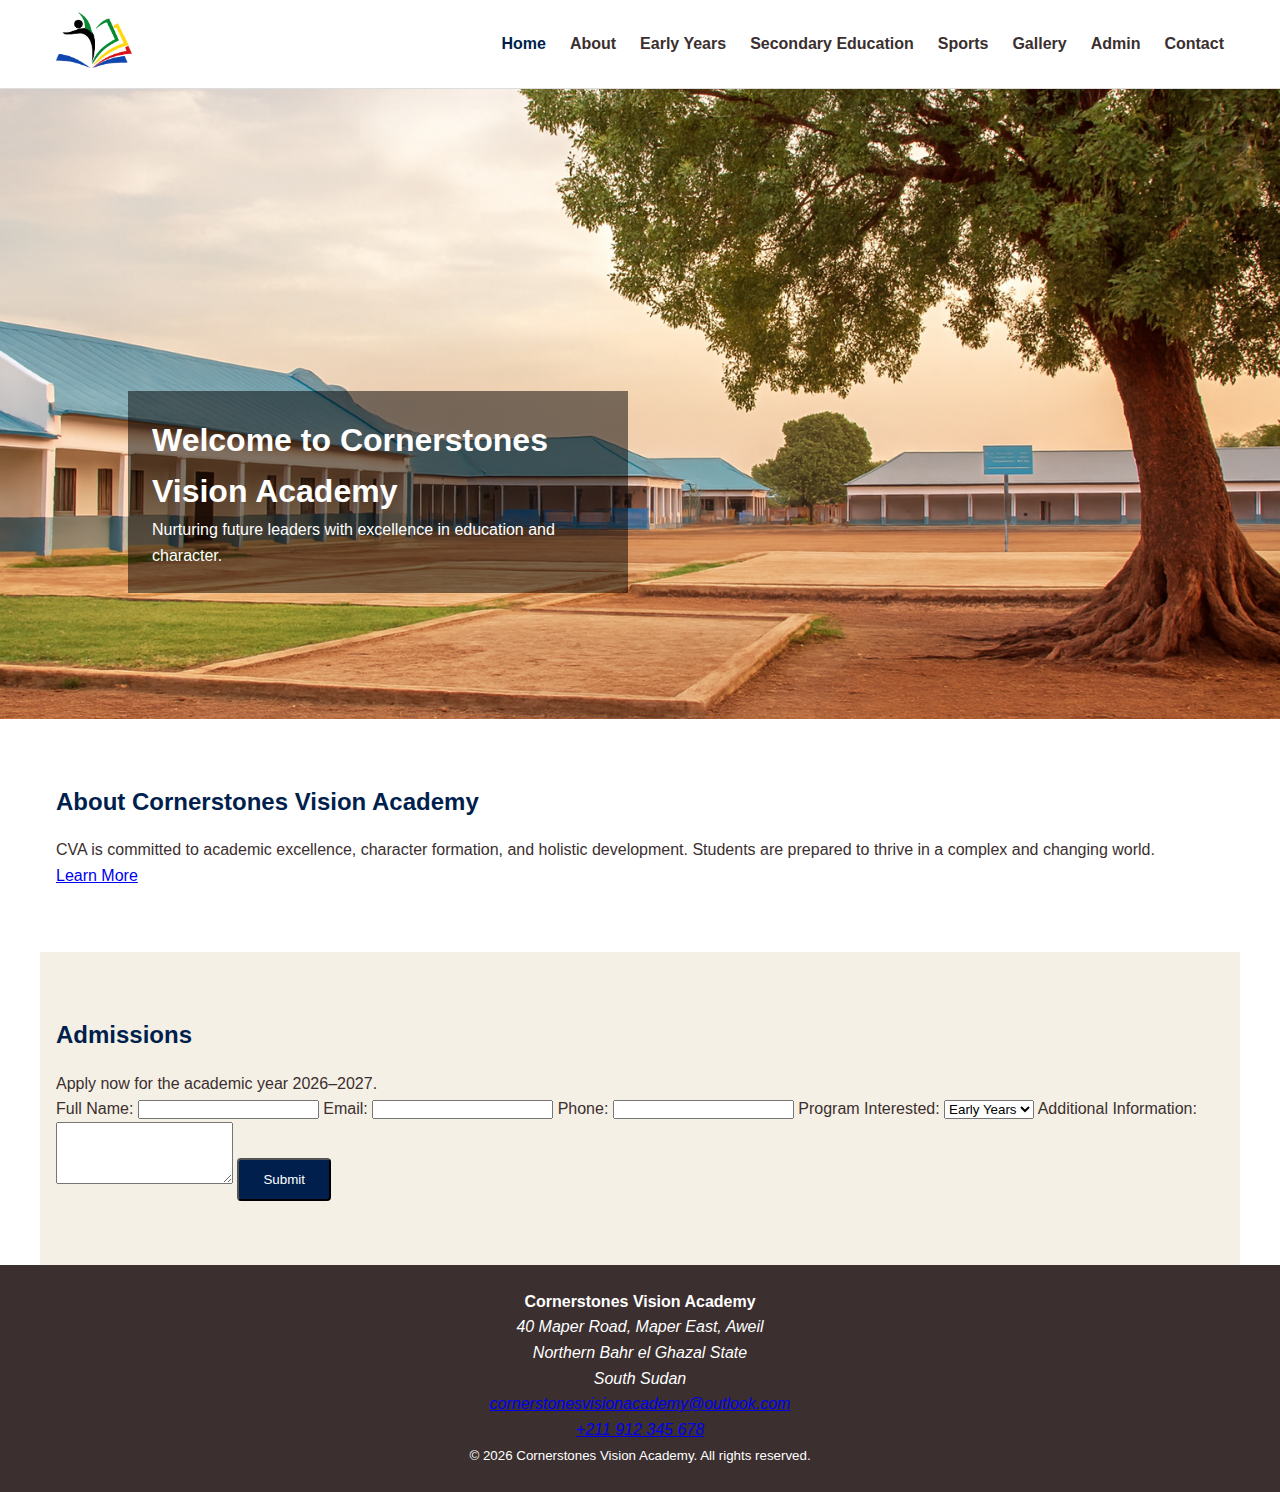
<file: index.html>
<!DOCTYPE html>
<html lang="en">
<head>
  <!-- Core Meta -->
  <meta charset="UTF-8">
  <meta http-equiv="X-UA-Compatible" content="IE=edge">
  <meta name="viewport" content="width=device-width, initial-scale=1.0">

  <!-- SEO -->
  <title>Cornerstones Vision Academy | South Sudan</title>
  <meta name="description" content="Cornerstones Vision Academy: Academic excellence, character development, holistic education in South Sudan.">
  <meta name="keywords" content="Cornerstones Vision Academy, CVA, South Sudan School, Education, Academy">
  <meta name="author" content="Cornerstones Vision Academy">

  <!-- Stylesheet -->
  <link rel="stylesheet" href="css/style.css">
</head>
<body>

  <!-- ================= HEADER ================= -->
  <header class="site-header">
    <div class="header-container">
      <div class="logo">
        <a href="index.html" aria-label="Cornerstones Vision Academy Home">
          <img src="images/cva-logo.png" alt="Cornerstones Vision Academy Logo" class="logo-img">
        </a>
      </div>
      <nav class="main-navigation" aria-label="Main navigation">
        <ul>
          <li><a href="index.html" class="active">Home</a></li>
          <li><a href="about.html">About</a></li>
          <li><a href="early_years.html">Early Years</a></li>
          <li><a href="secondary.html">Secondary Education</a></li>
          <li><a href="sports.html">Sports</a></li>
          <li><a href="gallery.html">Gallery</a></li>
          <li><a href="admin.html">Admin</a></li>
          <li><a href="contact.html">Contact</a></li>
        </ul>
      </nav>
    </div>
  </header>

  <!-- ================= HERO SLIDER ================= -->
  <section class="hero-slider" aria-label="Hero slider showcasing CVA">
    <div class="slides">

      <div class="slide active">
        <img src="images/slider/campus_identity.png" alt="CVA campus identity" class="slide-img">
        <div class="slide-caption">
          <h1>Welcome to Cornerstones Vision Academy</h1>
          <p>Nurturing future leaders with excellence in education and character.</p>
        </div>
      </div>

      <div class="slide">
        <img src="images/slider/students_in_learning.png" alt="Students in classroom learning" class="slide-img">
        <div class="slide-caption">
          <h1>Interactive Learning Environment</h1>
          <p>Hands-on learning and critical thinking in every classroom.</p>
        </div>
      </div>

      <div class="slide">
        <img src="images/slider/leadership_n_confidence.png" alt="Students showing leadership" class="slide-img">
        <div class="slide-caption">
          <h1>Leadership & Confidence</h1>
          <p>Empowering students to be confident and responsible leaders.</p>
        </div>
      </div>

      <div class="slide">
        <img src="images/slider/extracurricular_balance.png" alt="Extracurricular activities" class="slide-img">
        <div class="slide-caption">
          <h1>Balanced Extracurricular Programs</h1>
          <p>Sports, arts, and community engagement for holistic development.</p>
        </div>
      </div>

    </div>

    <!-- Slider dots -->
    <div class="dots">
      <span class="dot active"></span>
      <span class="dot"></span>
      <span class="dot"></span>
      <span class="dot"></span>
    </div>
  </section>

  <!-- ================= MAIN ================= -->
  <main id="main-content">
    <section id="about" class="section">
      <div class="section-container">
        <h2>About Cornerstones Vision Academy</h2>
        <p>CVA is committed to academic excellence, character formation, and holistic development. Students are prepared to thrive in a complex and changing world.</p>
        <a href="about.html" class="btn-secondary learn-more">Learn More</a>
      </div>
    </section>

    <section id="admissions" class="section alt">
      <div class="section-container">
        <h2>Admissions</h2>
        <p>Apply now for the academic year 2026–2027.</p>
        <div class="admissions-form-wrapper">
          <form action="mailto:cornerstonesvisionacademy@outlook.com" method="POST" enctype="text/plain">
            <label for="fullName">Full Name:</label>
            <input type="text" id="fullName" name="Full Name" required>

            <label for="email">Email:</label>
            <input type="email" id="email" name="Email" required>

            <label for="phone">Phone:</label>
            <input type="tel" id="phone" name="Phone" required>

            <label for="program">Program Interested:</label>
            <select id="program" name="Program">
              <option>Early Years</option>
              <option>Primary</option>
              <option>Secondary</option>
            </select>

            <label for="message">Additional Information:</label>
            <textarea id="message" name="Message" rows="4"></textarea>

            <button type="submit" class="btn-primary">Submit</button>
          </form>
        </div>
      </div>
    </section>
  </main>

  <!-- ================= FOOTER ================= -->
  <footer class="site-footer">
    <div class="footer-container">
      <div class="footer-brand"><strong>Cornerstones Vision Academy</strong></div>
      <div class="footer-address">
        <address>
          40 Maper Road, Maper East, Aweil<br>
          Northern Bahr el Ghazal State<br>
          South Sudan<br>
          <a href="mailto:cornerstonesvisionacademy@outlook.com">cornerstonesvisionacademy@outlook.com</a><br>
          <a href="tel:+211912345678">+211 912 345 678</a>
        </address>
      </div>
      <div class="footer-copy"><small>&copy; 2026 Cornerstones Vision Academy. All rights reserved.</small></div>
    </div>
  </footer>

  <!-- Scripts -->
  <script src="js/main.js"></script>
  <script src="js/gallery.js"></script>
</body>
</html>
</file>
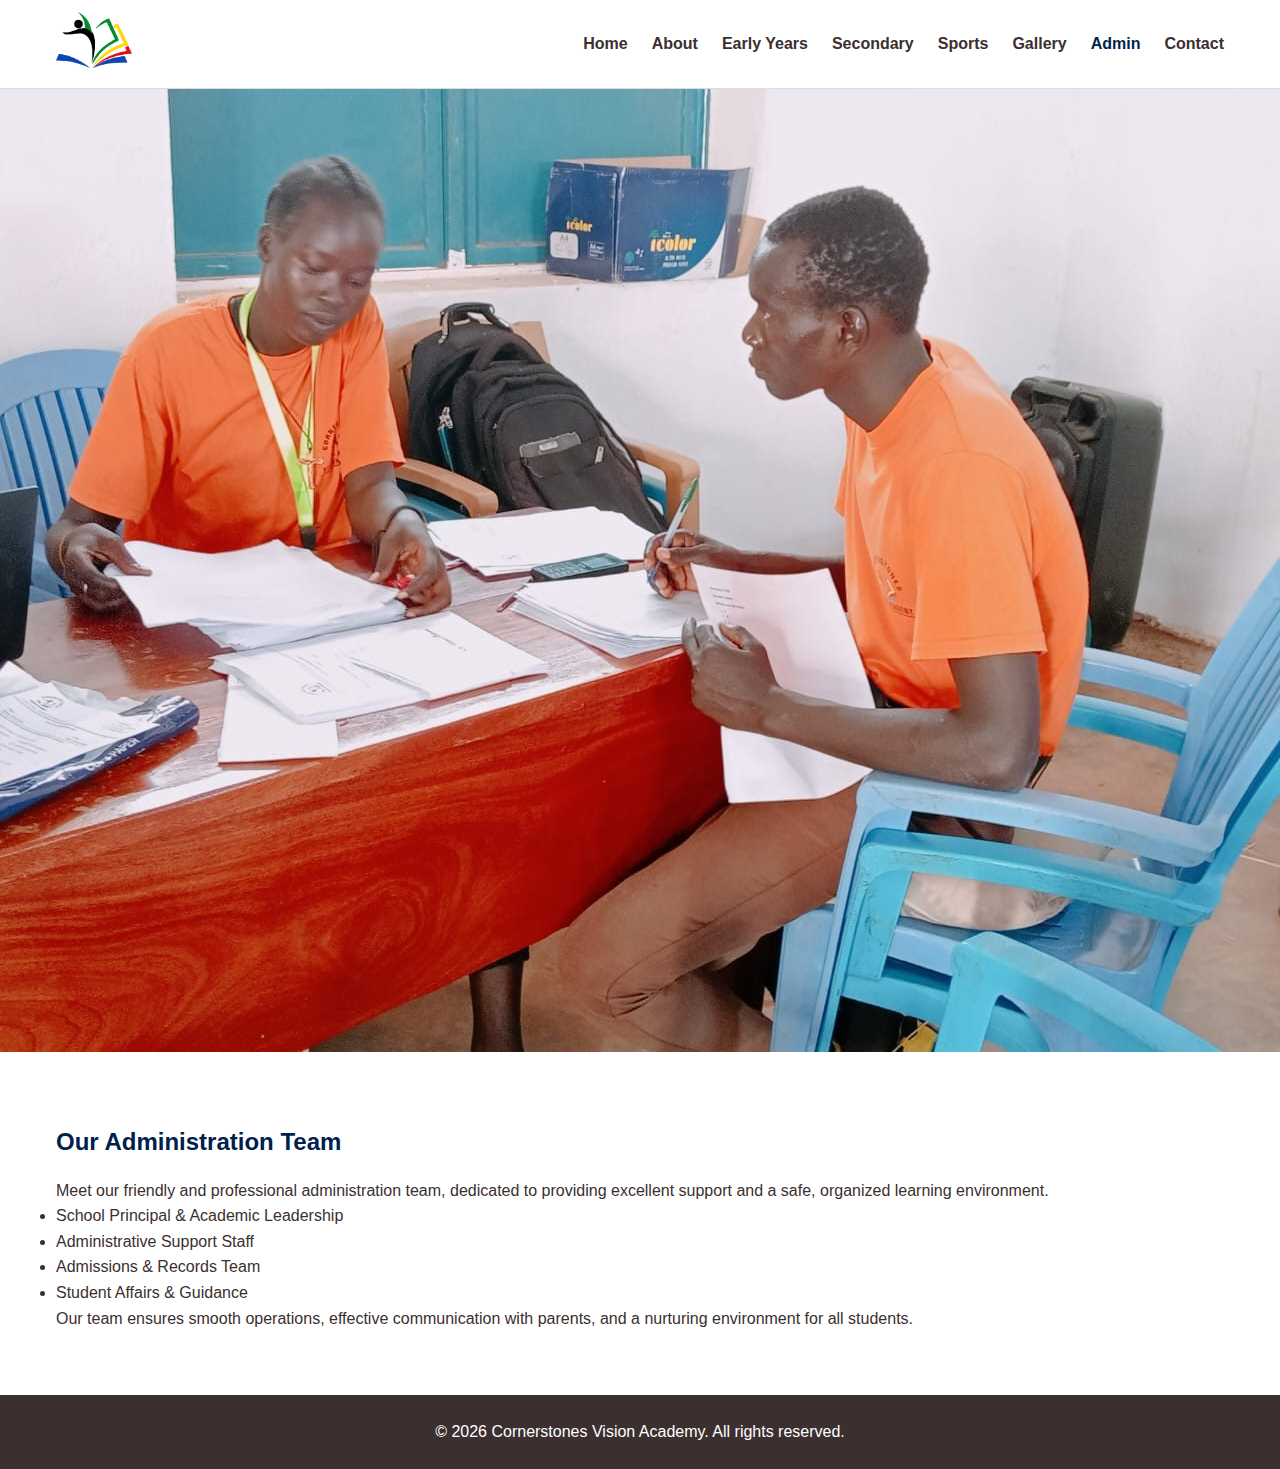
<file: about.html>
<!DOCTYPE html>
<html lang="en">
<head>
  <meta charset="UTF-8">
  <meta name="viewport" content="width=device-width, initial-scale=1.0">
  <title>Admin & Staff | Cornerstones Vision Academy</title>
  <link rel="stylesheet" href="css/style.css">
</head>
<body>

  <!-- Header -->
  <header class="site-header">
    <div class="header-container">
      <div class="logo">
        <a href="index.html"><img src="images/cva-logo.png" alt="CVA Logo"></a>
      </div>
      <nav class="main-navigation">
        <ul>
          <li><a href="index.html" class="nav-link">Home</a></li>
          <li><a href="about.html" class="nav-link">About</a></li>
          <li><a href="early_years.html" class="nav-link">Early Years</a></li>
          <li><a href="secondary.html" class="nav-link">Secondary</a></li>
          <li><a href="sports.html" class="nav-link">Sports</a></li>
          <li><a href="gallery.html" class="nav-link">Gallery</a></li>
          <li><a href="admin.html" class="nav-link active">Admin</a></li>
          <li><a href="contact.html" class="nav-link">Contact</a></li>
        </ul>
      </nav>
    </div>
  </header>

  <!-- Hero Image -->
  <section class="hero-image">
    <img src="images/admin/administrator.png" alt="CVA Admin">
  </section>

  <!-- Admin Content -->
  <main>
    <section class="section">
      <h2>Our Administration Team</h2>
      <p>
        Meet our friendly and professional administration team, dedicated to providing excellent support
        and a safe, organized learning environment.
      </p>
      <ul>
        <li>School Principal & Academic Leadership</li>
        <li>Administrative Support Staff</li>
        <li>Admissions & Records Team</li>
        <li>Student Affairs & Guidance</li>
      </ul>
      <p>
        Our team ensures smooth operations, effective communication with parents, and a nurturing
        environment for all students.
      </p>
    </section>
  </main>

  <!-- Footer -->
  <footer class="site-footer">
    <p>&copy; 2026 Cornerstones Vision Academy. All rights reserved.</p>
  </footer>

</body>
</html>
</file>
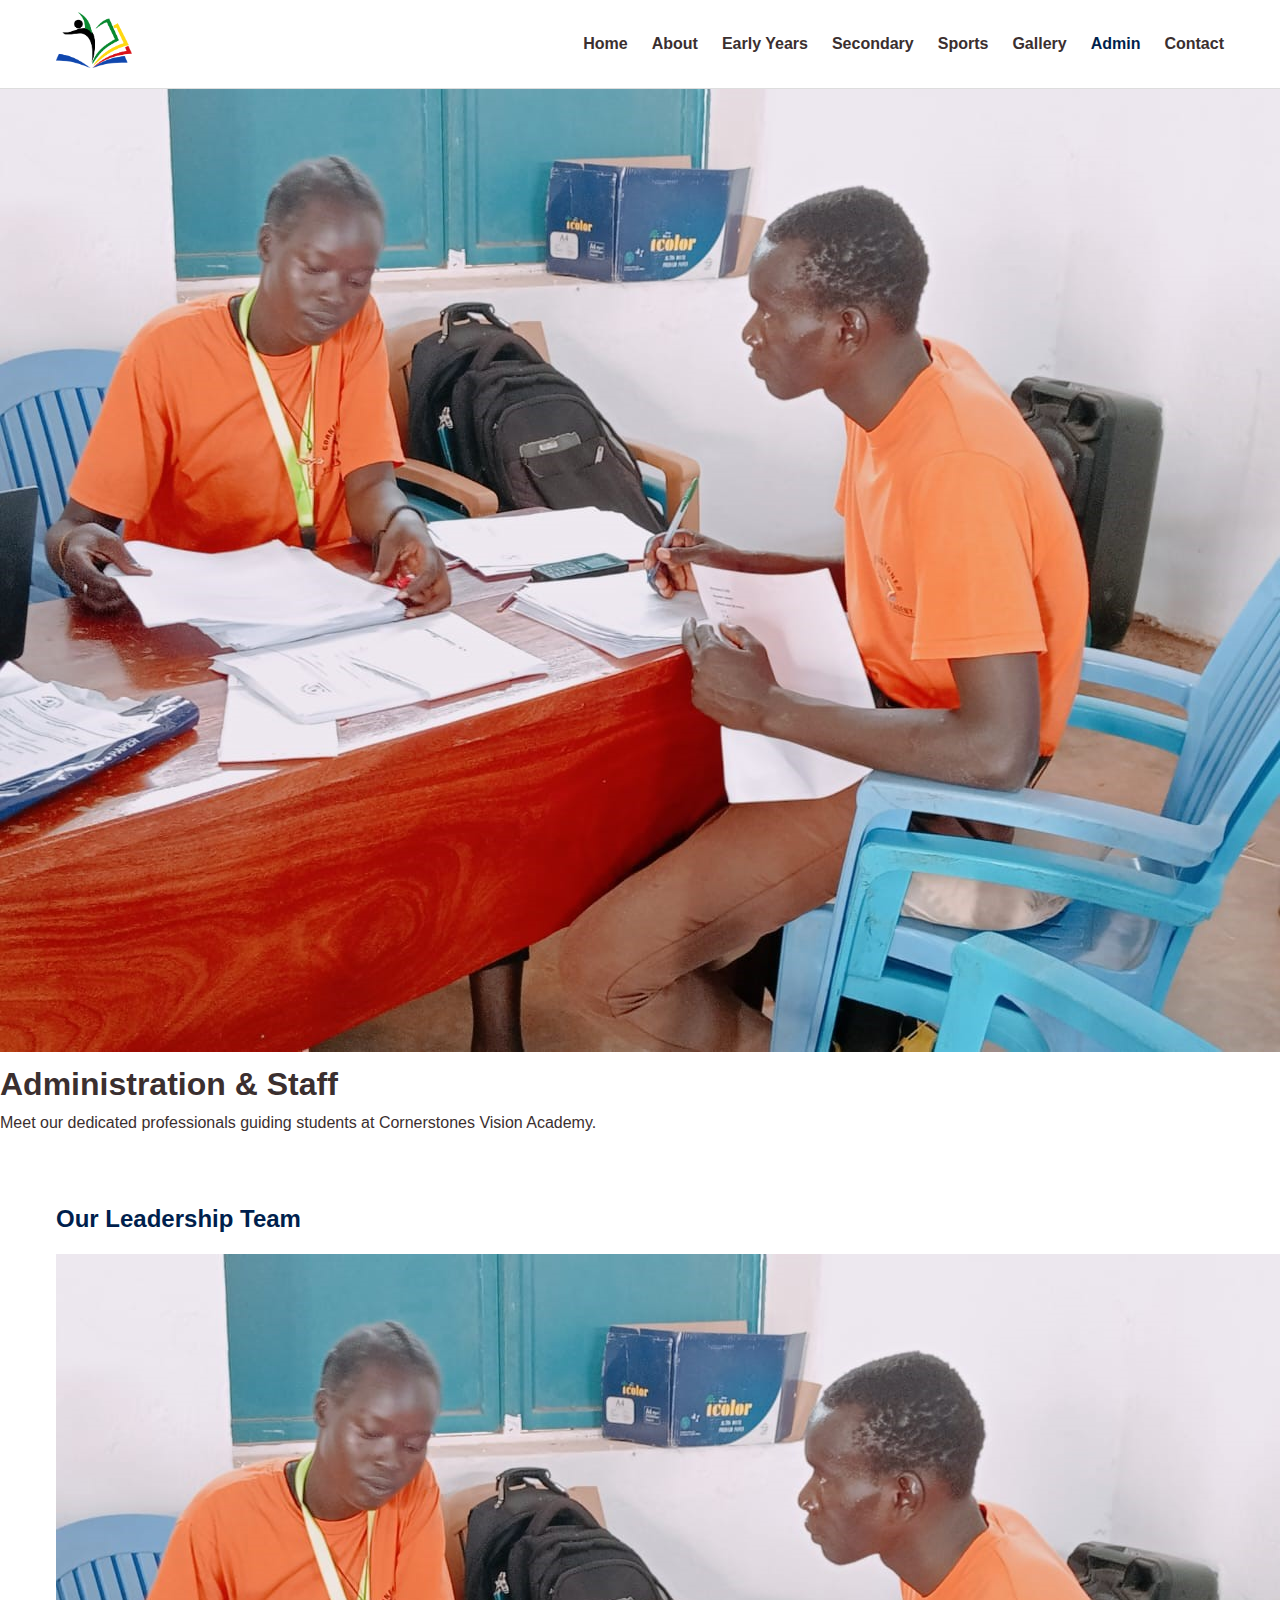
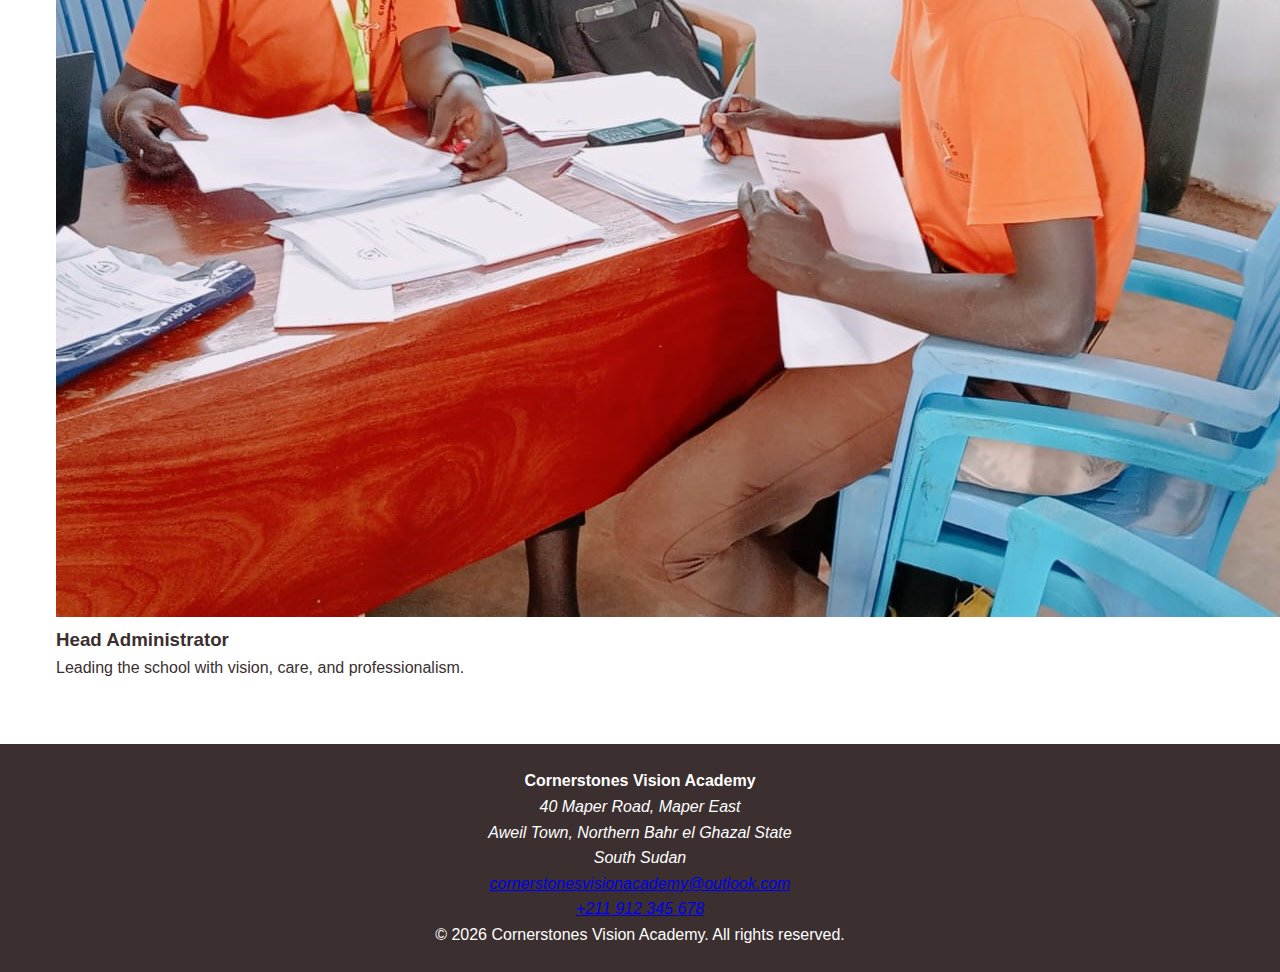
<file: admin.html>
<!DOCTYPE html>
<html lang="en">
<head>
  <meta charset="UTF-8">
  <meta http-equiv="X-UA-Compatible" content="IE=edge">
  <meta name="viewport" content="width=device-width, initial-scale=1.0">

  <title>Admin & Staff | Cornerstones Vision Academy</title>
  <meta name="description" content="Meet the administration and staff of Cornerstones Vision Academy, dedicated to excellence in education.">
  <meta name="keywords" content="CVA, Administration, Staff, School Leadership, South Sudan">
  <meta name="author" content="Cornerstones Vision Academy">

  <link rel="stylesheet" href="css/style.css">
</head>
<body>

  <!-- HEADER -->
  <header class="site-header">
    <div class="header-container">
      <div class="logo">
        <a href="index.html" aria-label="CVA Home">
          <img src="images/cva-logo.png" alt="Cornerstones Vision Academy Logo" class="logo-img">
        </a>
      </div>
      <nav class="main-navigation" aria-label="Main navigation">
        <ul>
          <li><a href="index.html">Home</a></li>
          <li><a href="about.html">About</a></li>
          <li><a href="early_years.html">Early Years</a></li>
          <li><a href="secondary.html">Secondary</a></li>
          <li><a href="sports.html">Sports</a></li>
          <li><a href="gallery.html">Gallery</a></li>
          <li><a href="admin.html" class="active">Admin</a></li>
          <li><a href="contact.html">Contact</a></li>
        </ul>
      </nav>
    </div>
  </header>

  <!-- HERO -->
  <section class="hero-section">
    <img src="images/admin/administrator.png" alt="School Administrator" class="hero-img">
    <div class="hero-caption">
      <h1>Administration & Staff</h1>
      <p>Meet our dedicated professionals guiding students at Cornerstones Vision Academy.</p>
    </div>
  </section>

  <!-- MAIN -->
  <main>
    <section class="section">
      <div class="section-container">
        <h2>Our Leadership Team</h2>
        <div class="admin-grid">
          <div class="admin-card">
            <img src="images/admin/administrator.png" alt="School Administrator">
            <h3>Head Administrator</h3>
            <p>Leading the school with vision, care, and professionalism.</p>
          </div>
          <!-- Add more staff cards here as needed -->
        </div>
      </div>
    </section>
  </main>

  <!-- FOOTER -->
  <footer class="site-footer">
    <div class="footer-container">
      <div class="footer-brand"><strong>Cornerstones Vision Academy</strong></div>
      <div class="footer-address">
        <address>
          40 Maper Road, Maper East<br>
          Aweil Town, Northern Bahr el Ghazal State<br>
          South Sudan<br>
          <a href="mailto:cornerstonesvisionacademy@outlook.com">cornerstonesvisionacademy@outlook.com</a><br>
          <a href="tel:+211912345678">+211 912 345 678</a>
        </address>
      </div>
      <div class="footer-copy">&copy; 2026 Cornerstones Vision Academy. All rights reserved.</div>
    </div>
  </footer>

  <script src="js/main.js"></script>
</body>
</html>
</file>
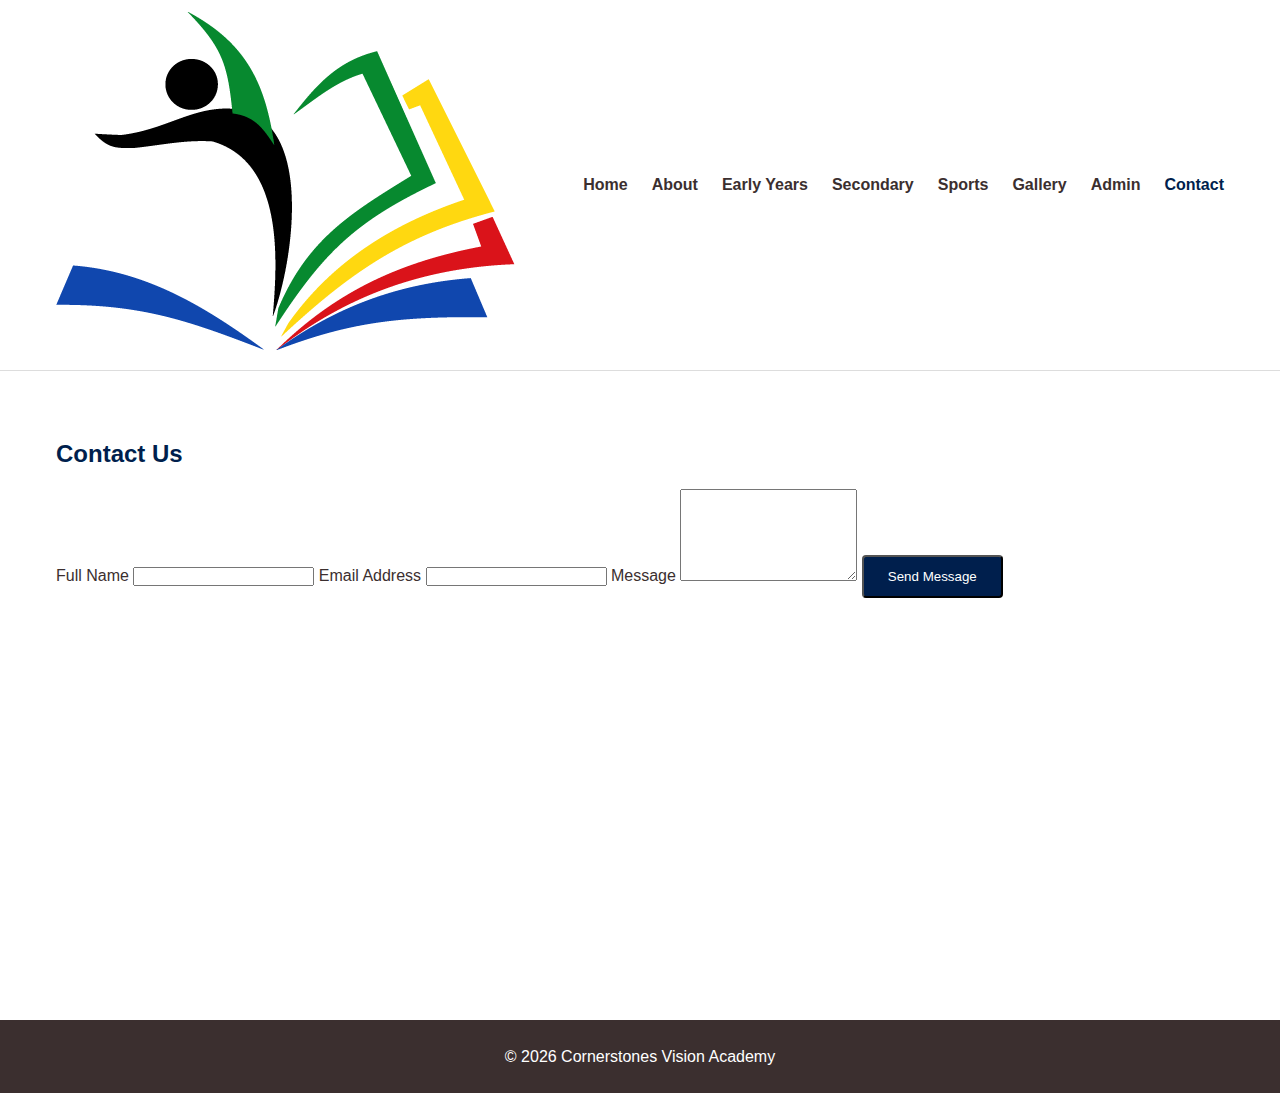
<file: contact.html>
<!DOCTYPE html>
<html lang="en">
<head>
<meta charset="UTF-8">
<meta name="viewport" content="width=device-width,initial-scale=1.0">
<title>Contact | CVA</title>
<meta name="description" content="Contact Cornerstones Vision Academy via phone, email, or visit us in Aweil, South Sudan.">
<link rel="stylesheet" href="css/style.css">
</head>
<body>
<header class="site-header">
  <div class="header-container">
    <a href="index.html"><img src="images/cva-logo.png" class="logo-img" alt="CVA Logo"></a>
    <nav class="main-navigation">
      <ul>
        <li><a href="index.html">Home</a></li>
        <li><a href="about.html">About</a></li>
        <li><a href="early_years.html">Early Years</a></li>
        <li><a href="secondary.html">Secondary</a></li>
        <li><a href="sports.html">Sports</a></li>
        <li><a href="gallery.html">Gallery</a></li>
        <li><a href="admin.html">Admin</a></li>
        <li><a href="contact.html" class="active">Contact</a></li>
      </ul>
    </nav>
  </div>
</header>

<main class="section">
  <h2>Contact Us</h2>

  <div class="admissions-form-wrapper">
    <form action="mailto:cornerstonesvisionacademy@outlook.com" method="POST" enctype="text/plain">
      <label for="name">Full Name</label>
      <input type="text" id="name" name="Name" required>

      <label for="email">Email Address</label>
      <input type="email" id="email" name="Email" required>

      <label for="message">Message</label>
      <textarea id="message" name="Message" rows="6" required></textarea>

      <button type="submit" class="btn-primary">Send Message</button>
    </form>
  </div>

  <iframe
    src="https://www.google.com/maps?q=40+Maper+Road,+Maper+East,+Aweil,+South+Sudan&output=embed"
    width="100%" height="350" style="border:0;border-radius:6px;" allowfullscreen="" loading="lazy">
  </iframe>

</main>

<footer class="site-footer">
  <p>&copy; 2026 Cornerstones Vision Academy</p>
</footer>
</body>
</html>
</file>
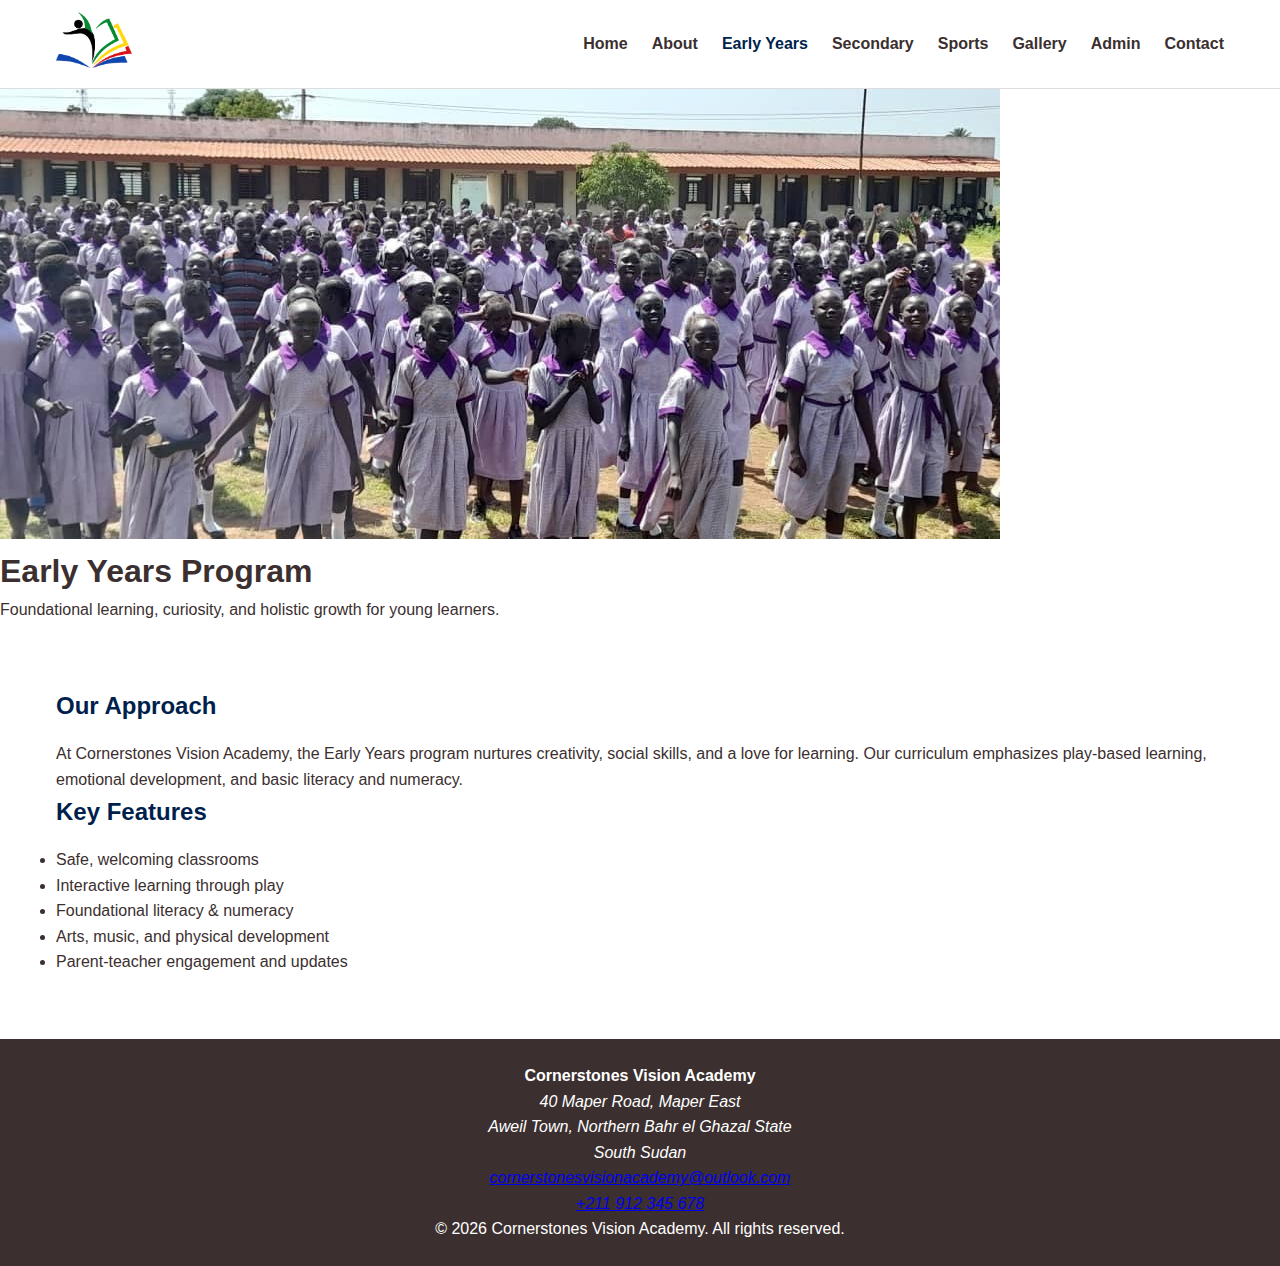
<file: early_years.html>
<!DOCTYPE html>
<html lang="en">
<head>
  <meta charset="UTF-8">
  <meta http-equiv="X-UA-Compatible" content="IE=edge">
  <meta name="viewport" content="width=device-width, initial-scale=1.0">

  <title>Early Years | Cornerstones Vision Academy</title>
  <meta name="description" content="Explore the Early Years program at Cornerstones Vision Academy, focusing on foundational learning and holistic development.">
  <meta name="keywords" content="CVA, Early Years, Kindergarten, Preschool, South Sudan">
  <meta name="author" content="Cornerstones Vision Academy">

  <link rel="stylesheet" href="css/style.css">
</head>
<body>

  <!-- HEADER -->
  <header class="site-header">
    <div class="header-container">
      <div class="logo">
        <a href="index.html" aria-label="CVA Home">
          <img src="images/cva-logo.png" alt="Cornerstones Vision Academy Logo" class="logo-img">
        </a>
      </div>
      <nav class="main-navigation" aria-label="Main navigation">
        <ul>
          <li><a href="index.html">Home</a></li>
          <li><a href="about.html">About</a></li>
          <li><a href="early_years.html" class="active">Early Years</a></li>
          <li><a href="secondary.html">Secondary</a></li>
          <li><a href="sports.html">Sports</a></li>
          <li><a href="gallery.html">Gallery</a></li>
          <li><a href="admin.html">Admin</a></li>
          <li><a href="contact.html">Contact</a></li>
        </ul>
      </nav>
    </div>
  </header>

  <!-- HERO -->
  <section class="hero-section">
    <img src="images/headers/early_years.png" alt="Early Years at CVA" class="hero-img">
    <div class="hero-caption">
      <h1>Early Years Program</h1>
      <p>Foundational learning, curiosity, and holistic growth for young learners.</p>
    </div>
  </section>

  <!-- MAIN CONTENT -->
  <main>
    <section class="section">
      <div class="section-container">
        <h2>Our Approach</h2>
        <p>At Cornerstones Vision Academy, the Early Years program nurtures creativity, social skills, and a love for learning. Our curriculum emphasizes play-based learning, emotional development, and basic literacy and numeracy.</p>

        <h2>Key Features</h2>
        <ul>
          <li>Safe, welcoming classrooms</li>
          <li>Interactive learning through play</li>
          <li>Foundational literacy & numeracy</li>
          <li>Arts, music, and physical development</li>
          <li>Parent-teacher engagement and updates</li>
        </ul>
      </div>
    </section>
  </main>

  <!-- FOOTER -->
  <footer class="site-footer">
    <div class="footer-container">
      <div class="footer-brand"><strong>Cornerstones Vision Academy</strong></div>
      <div class="footer-address">
        <address>
          40 Maper Road, Maper East<br>
          Aweil Town, Northern Bahr el Ghazal State<br>
          South Sudan<br>
          <a href="mailto:cornerstonesvisionacademy@outlook.com">cornerstonesvisionacademy@outlook.com</a><br>
          <a href="tel:+211912345678">+211 912 345 678</a>
        </address>
      </div>
      <div class="footer-copy">&copy; 2026 Cornerstones Vision Academy. All rights reserved.</div>
    </div>
  </footer>

  <script src="js/main.js"></script>
</body>
</html>
</file>
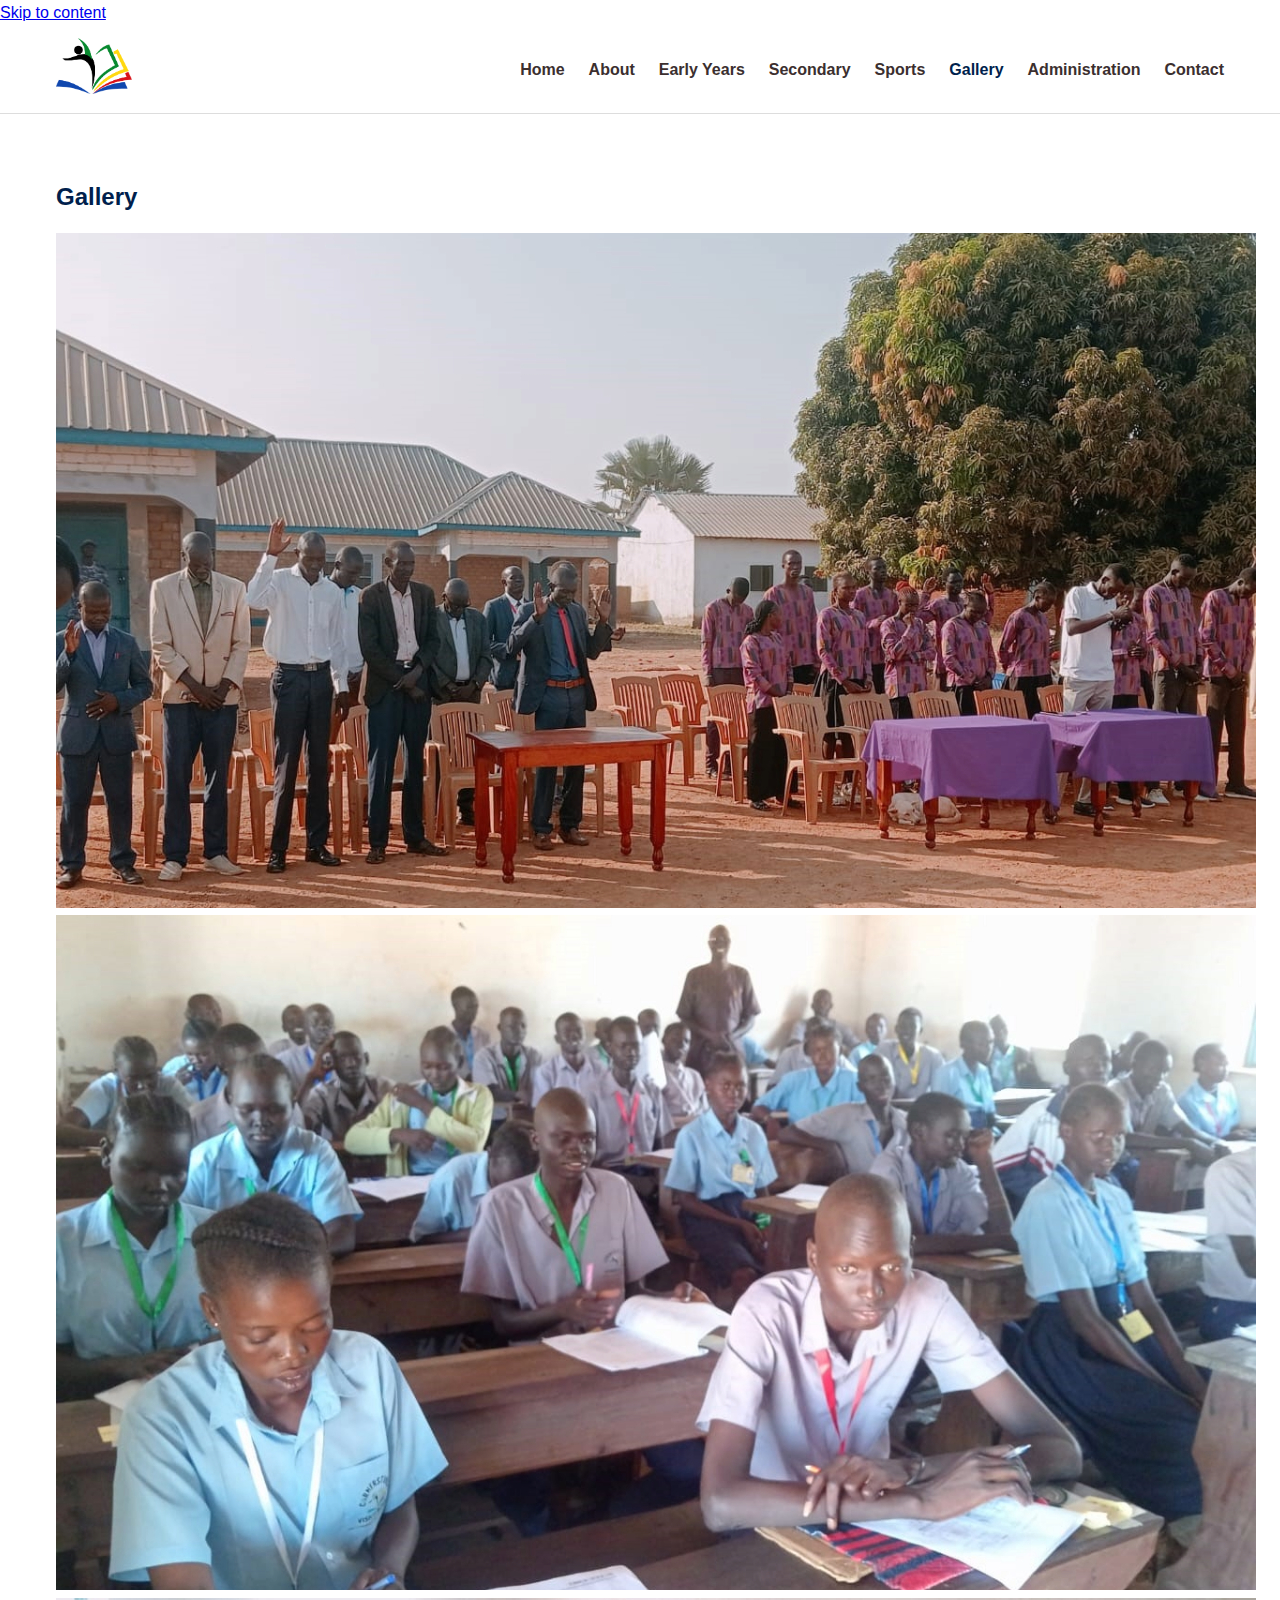
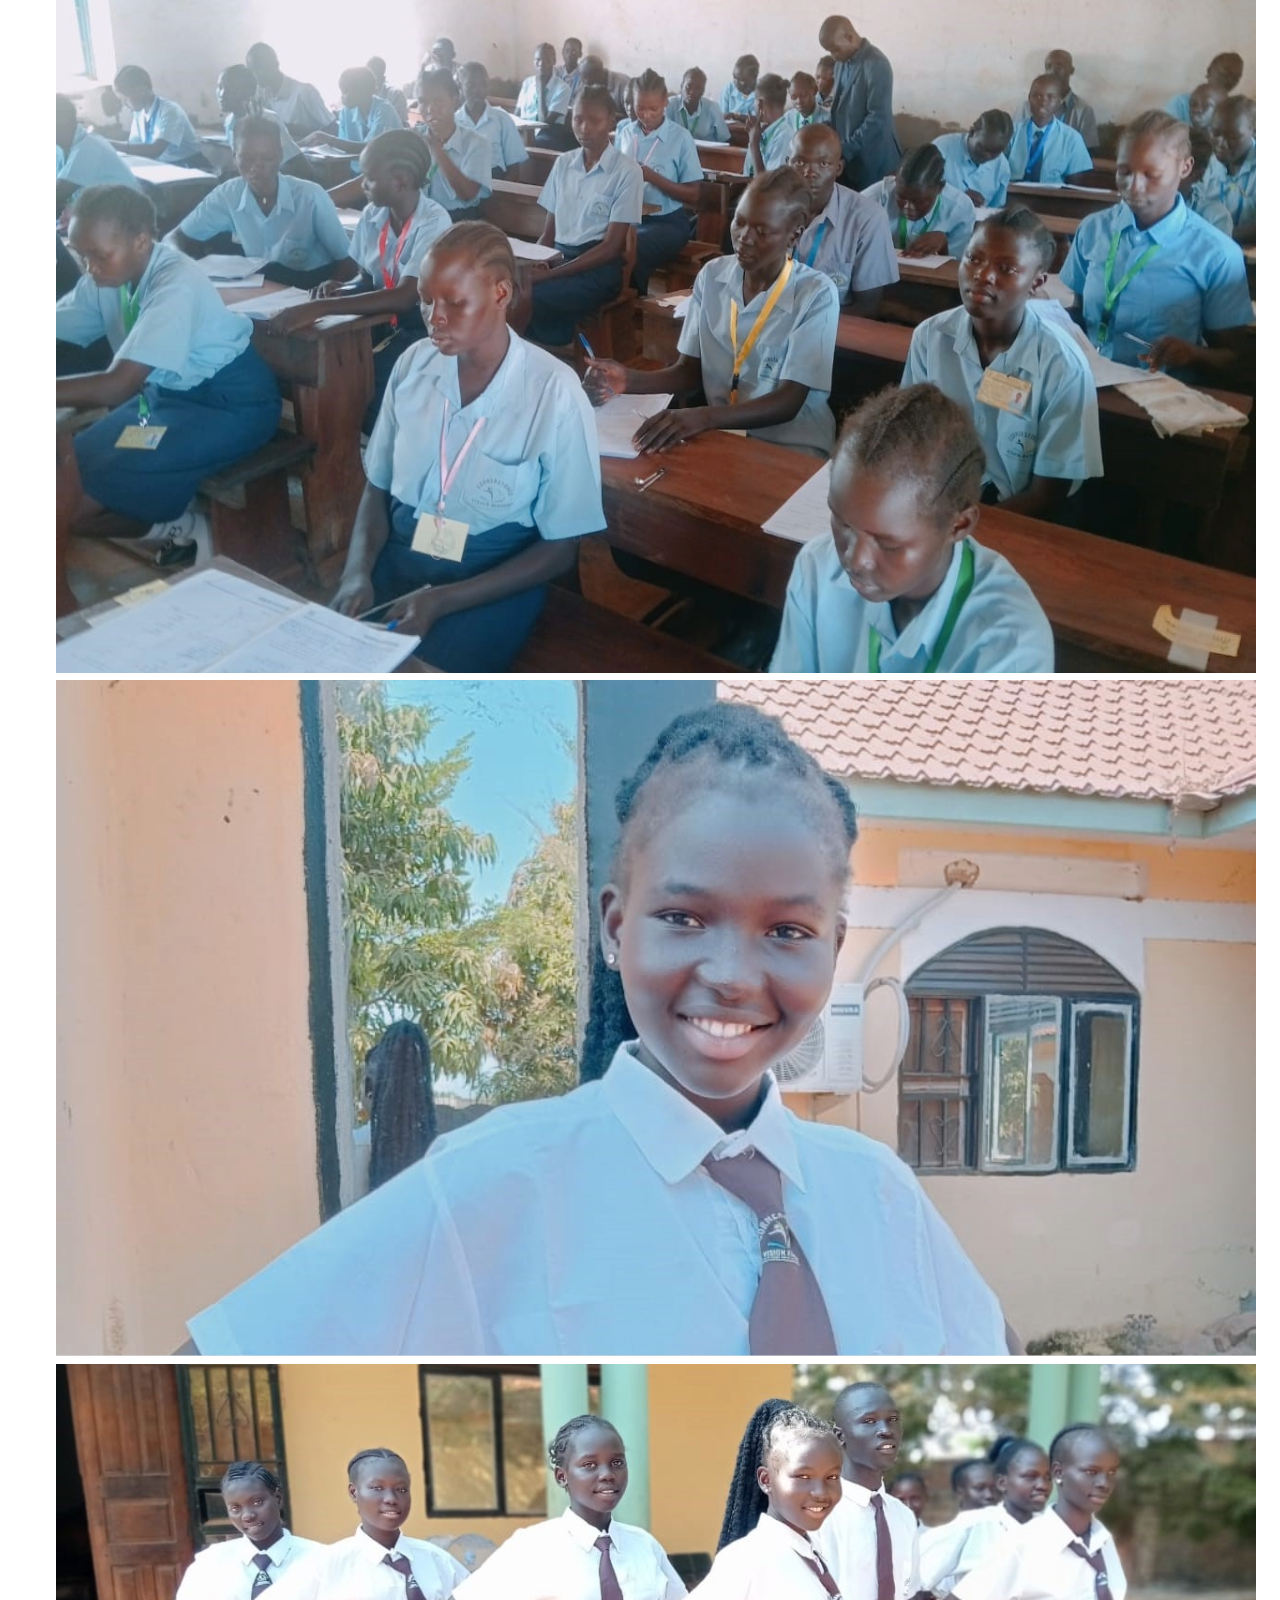
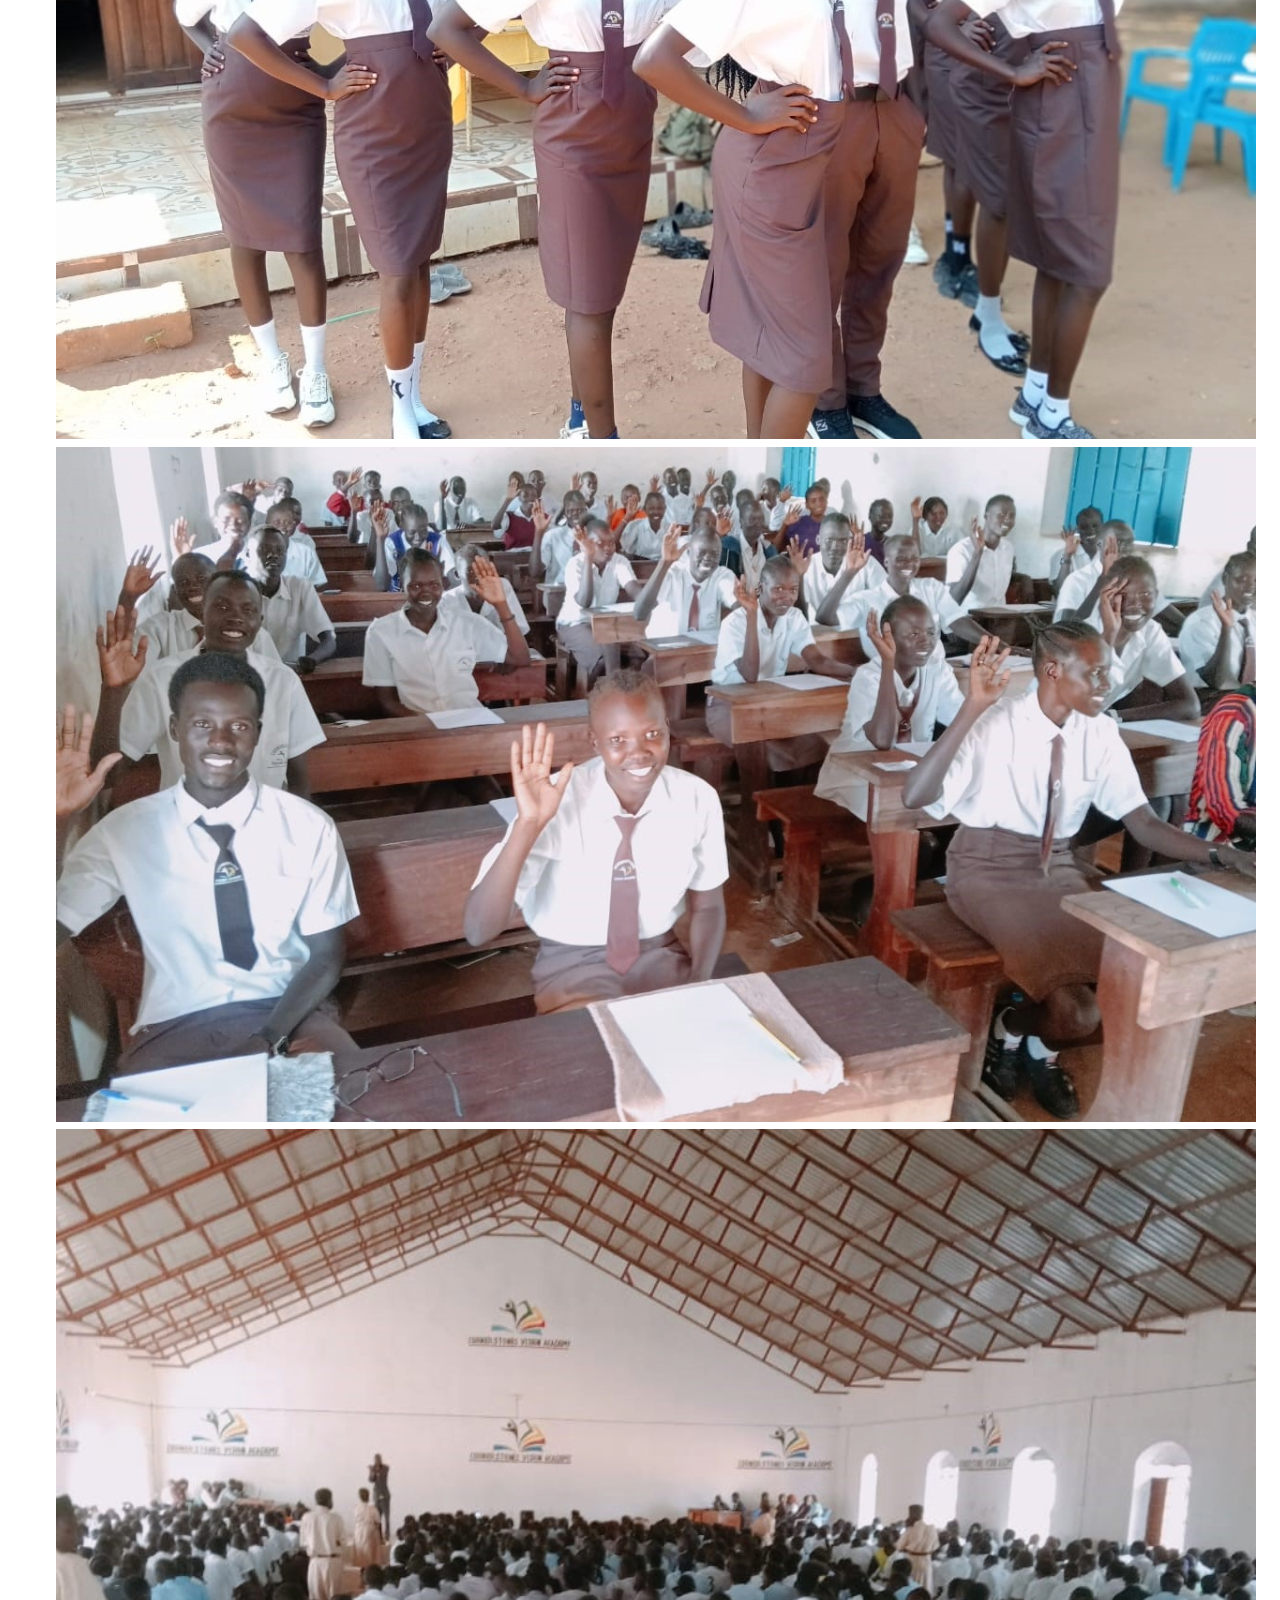
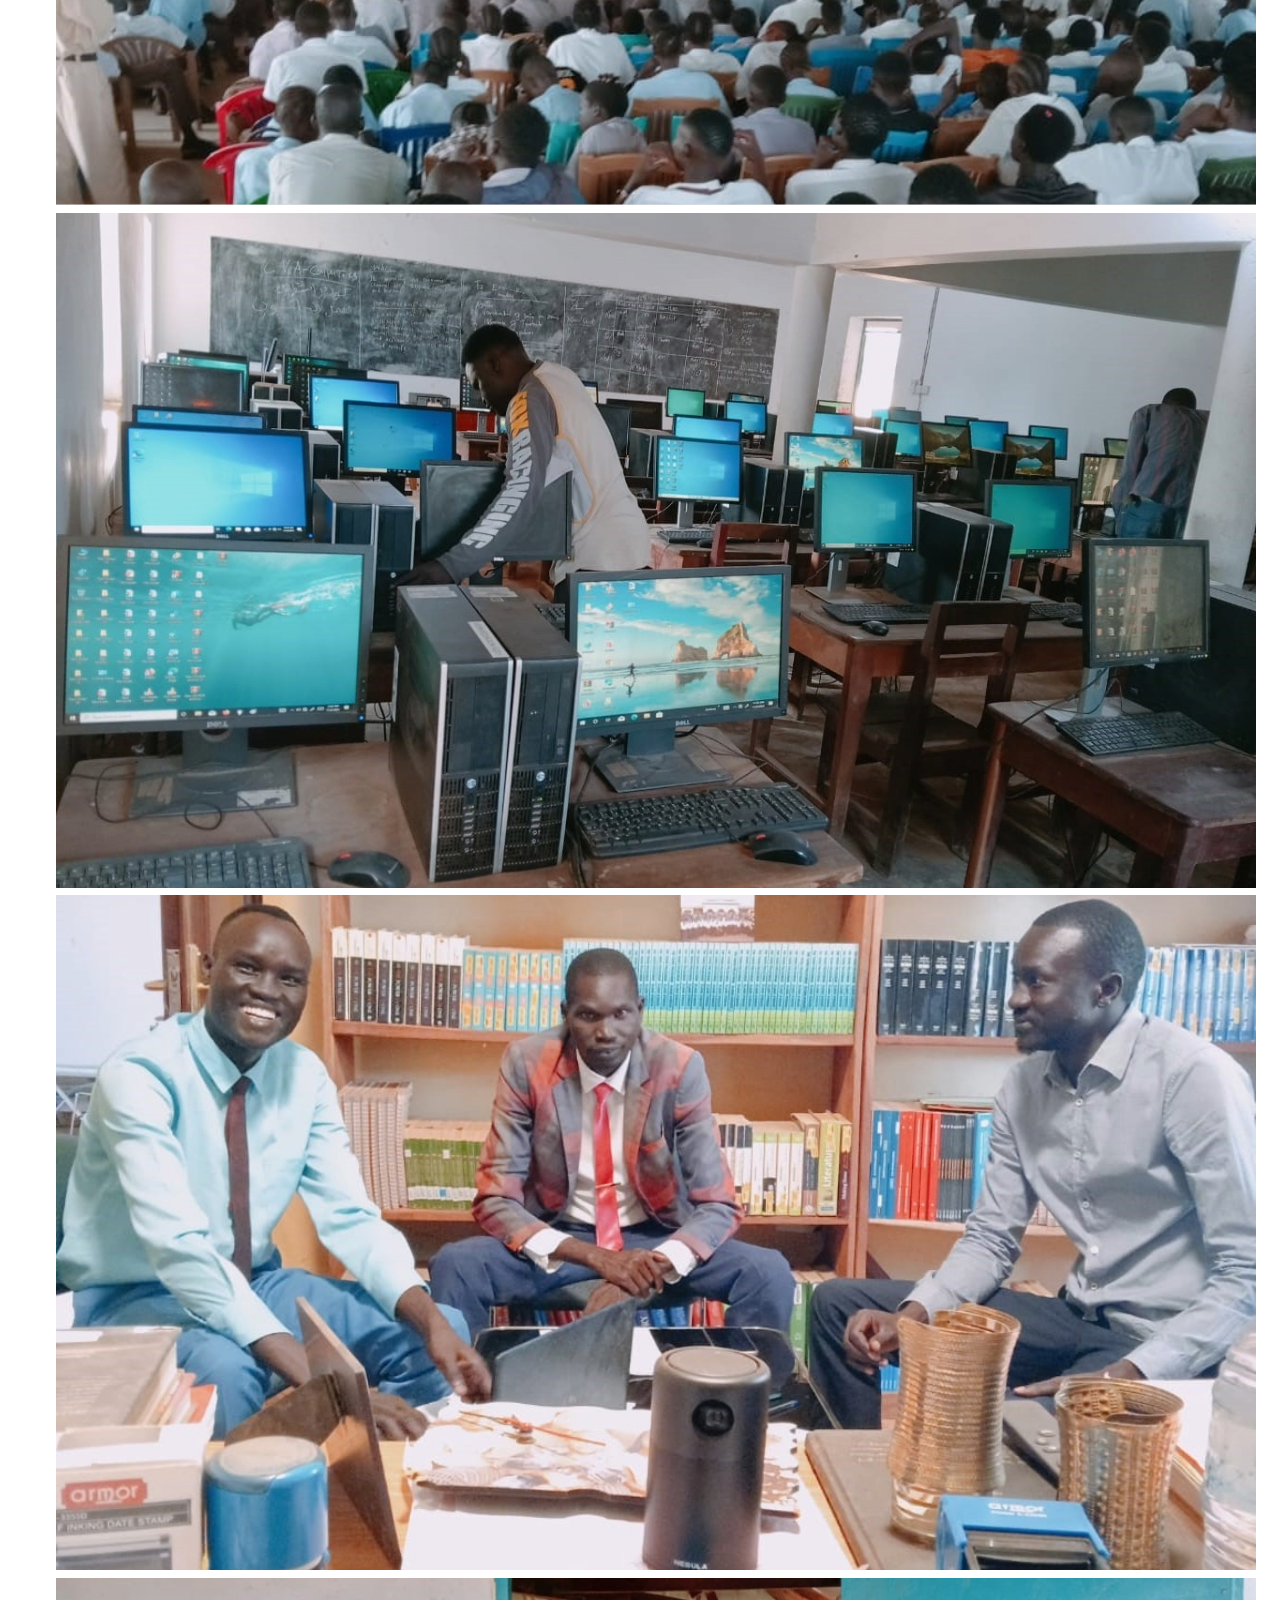
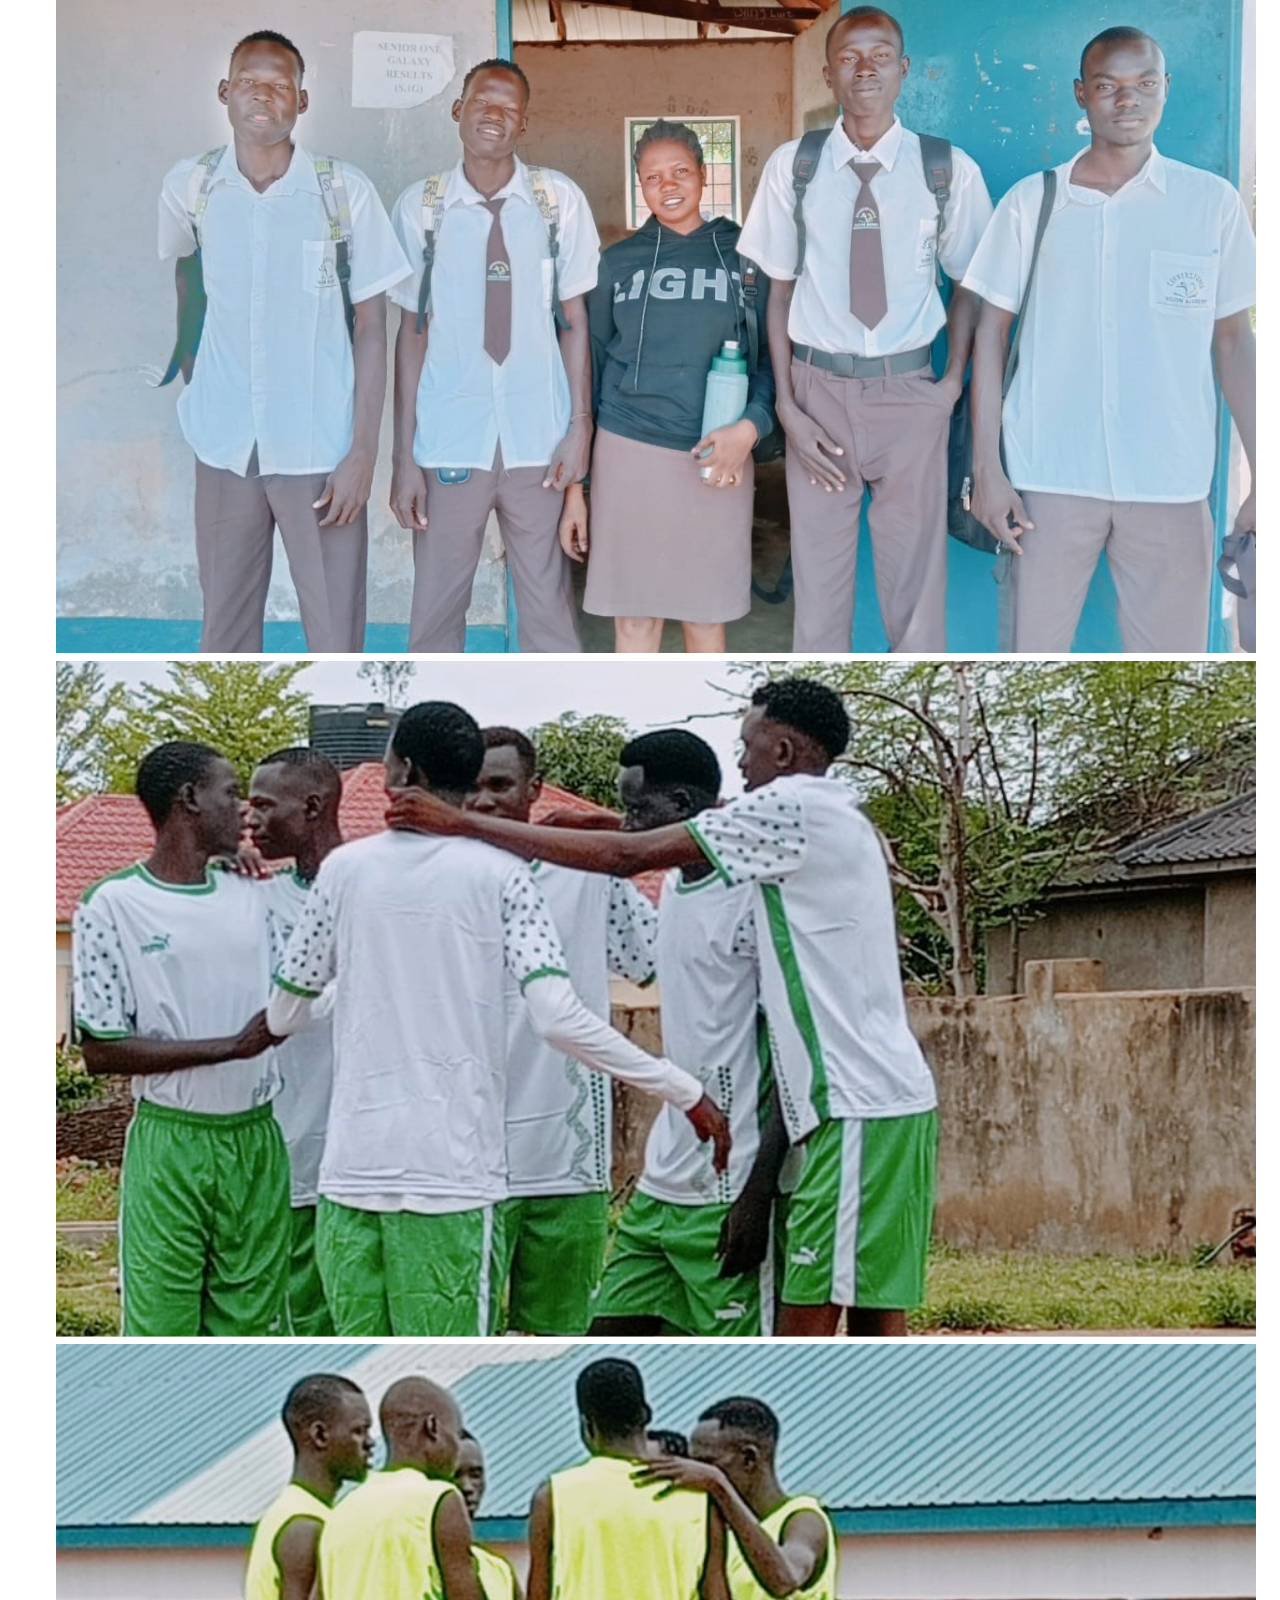
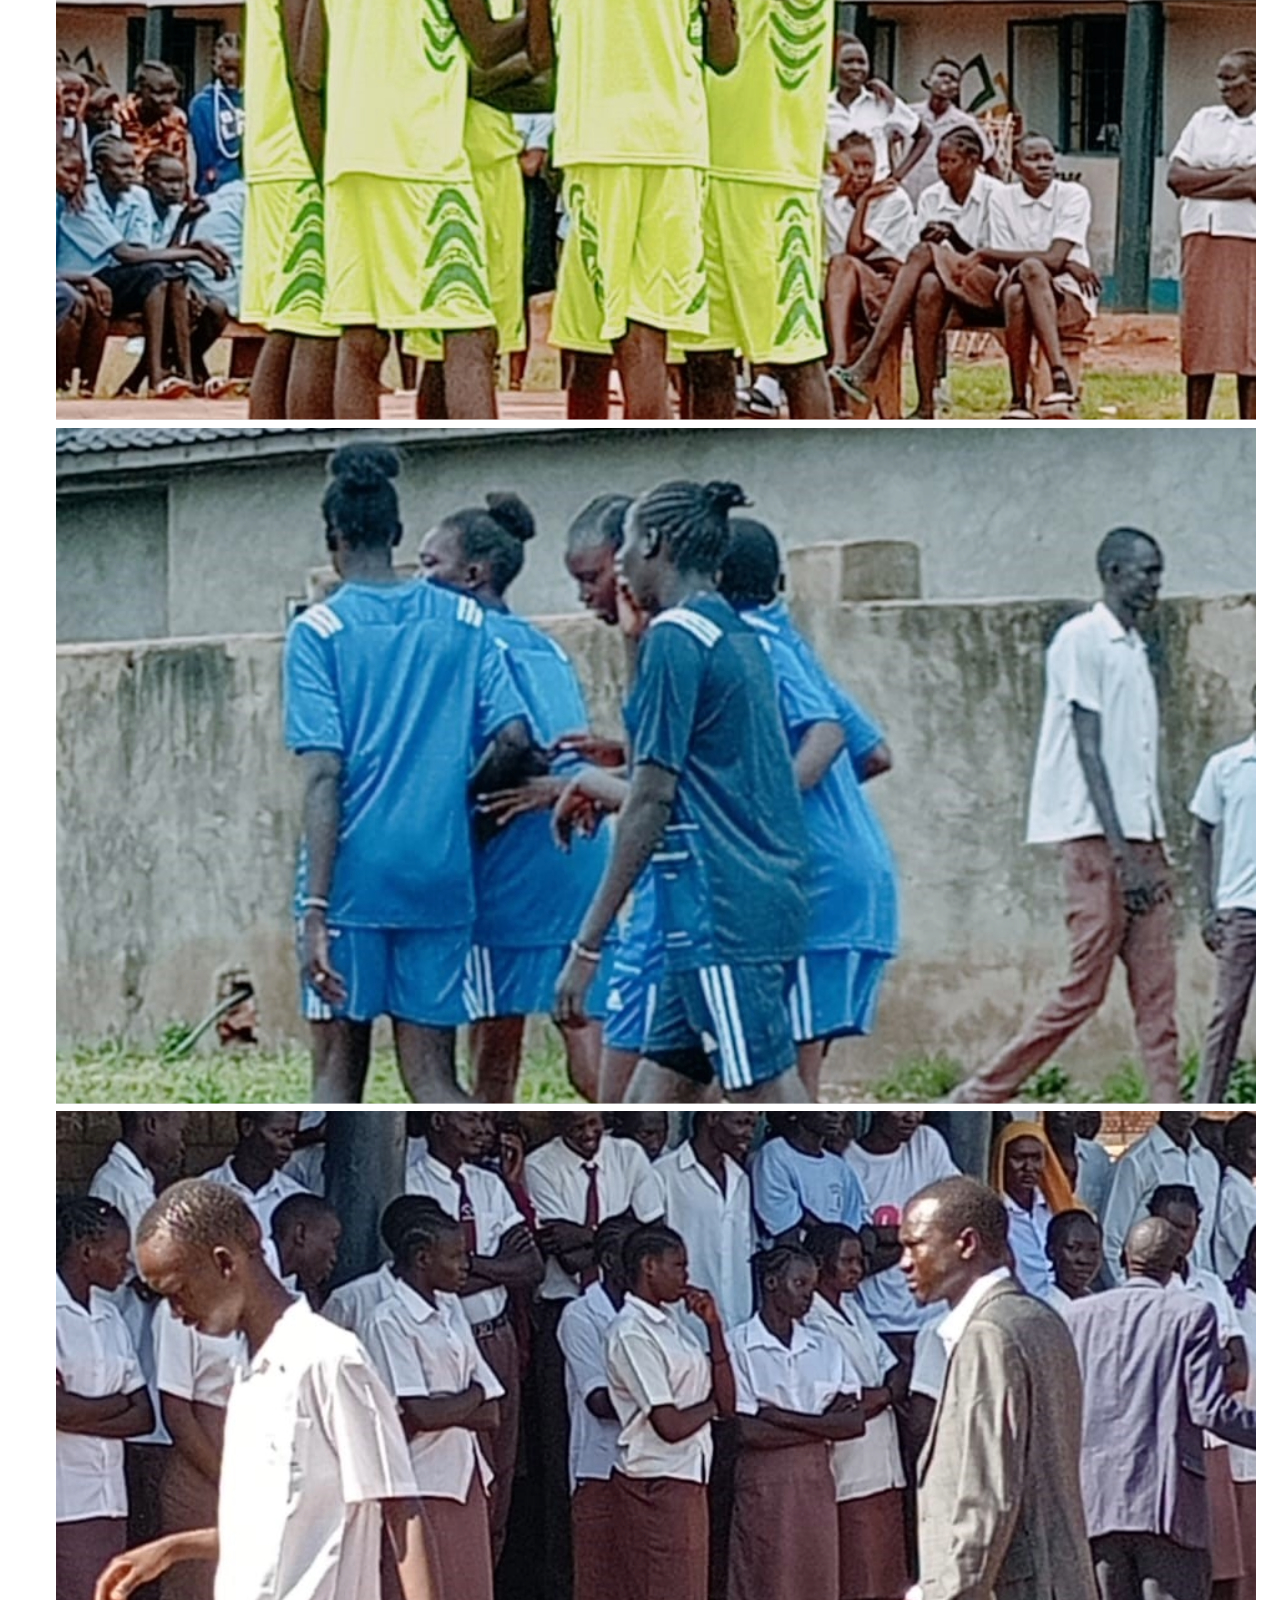
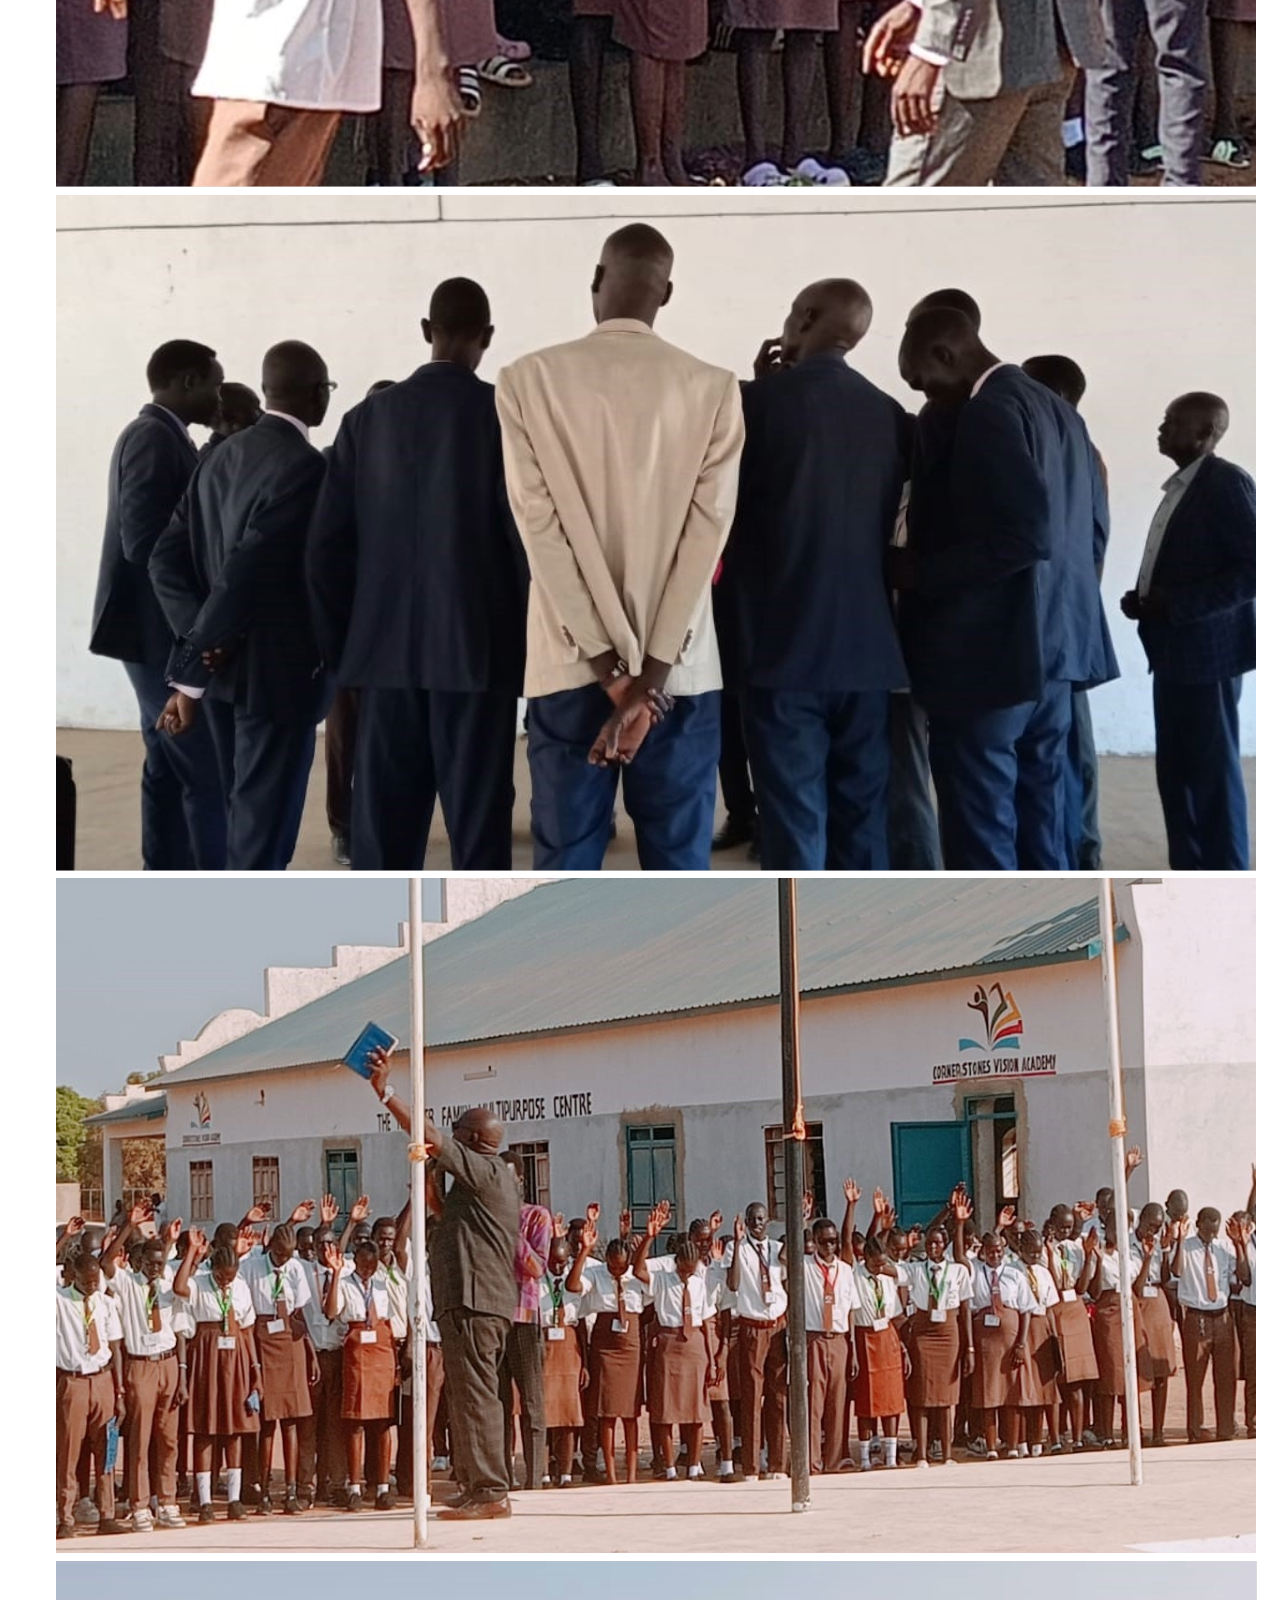
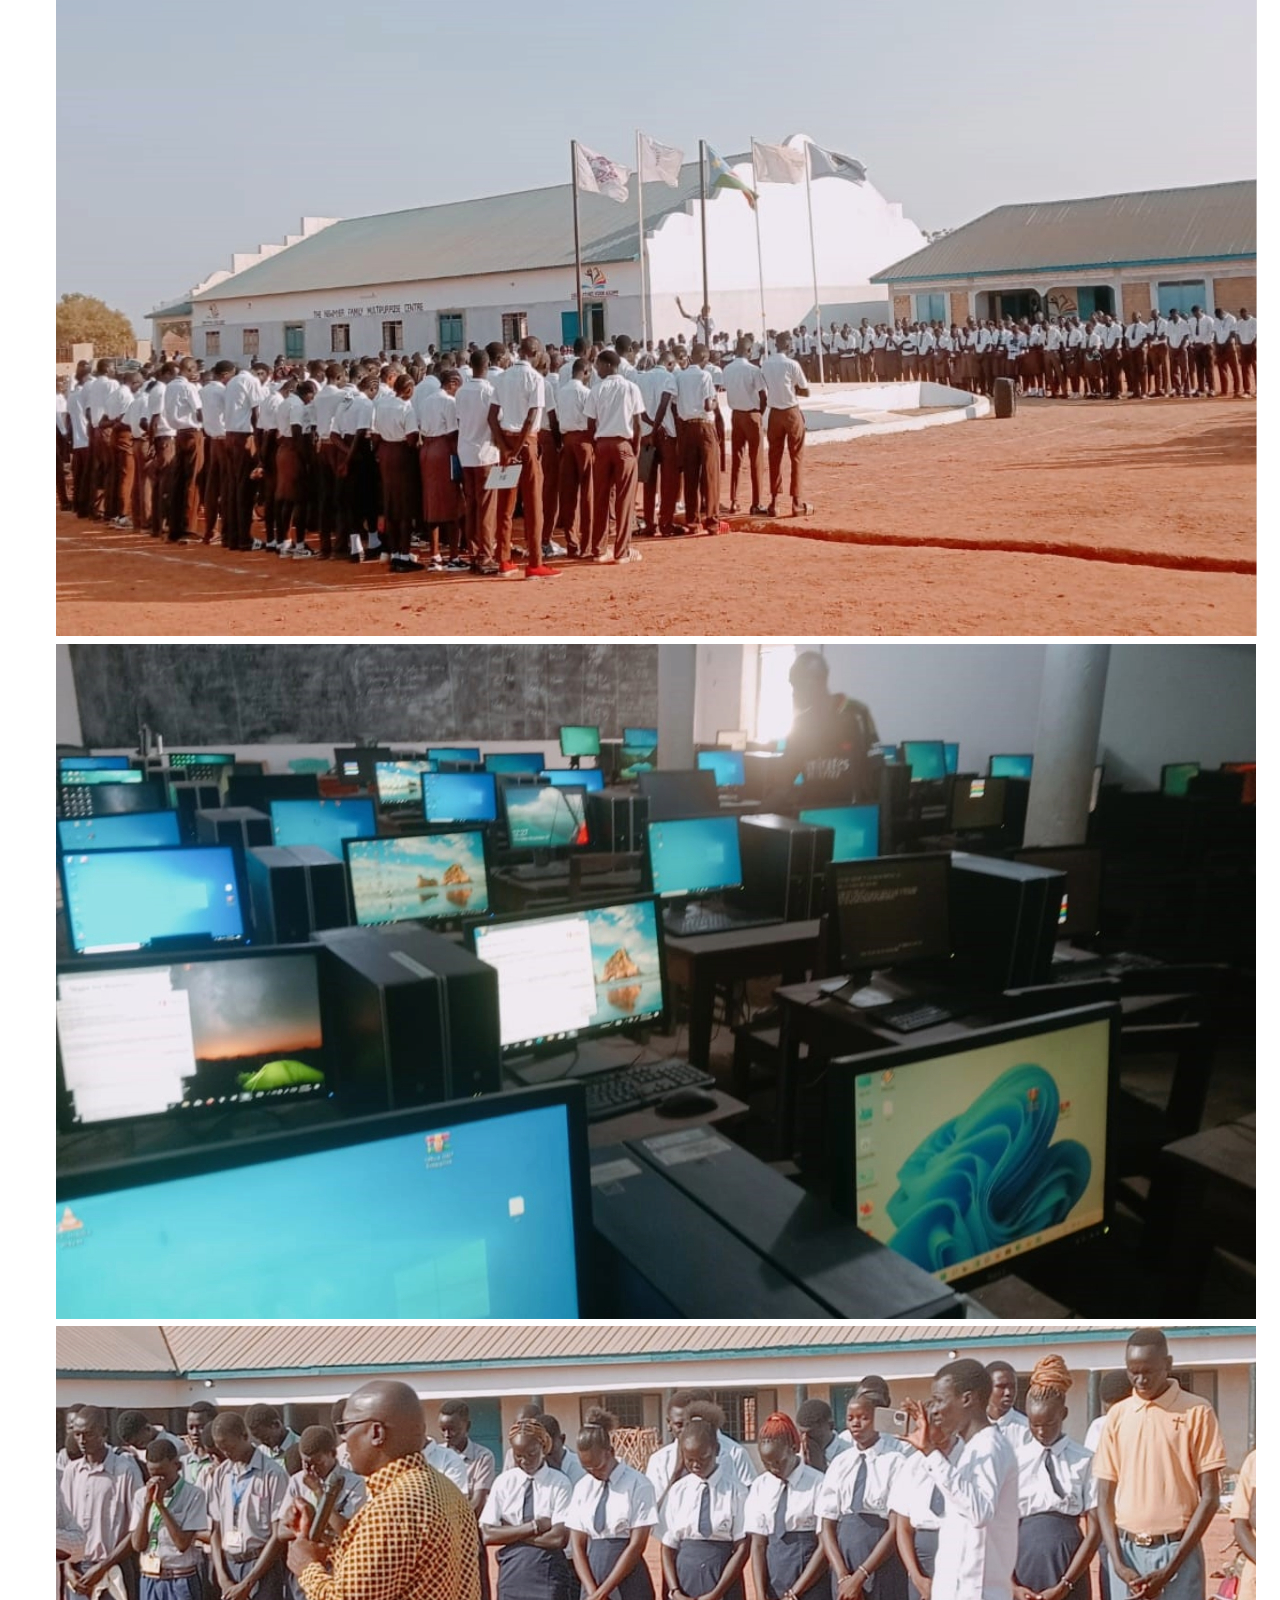
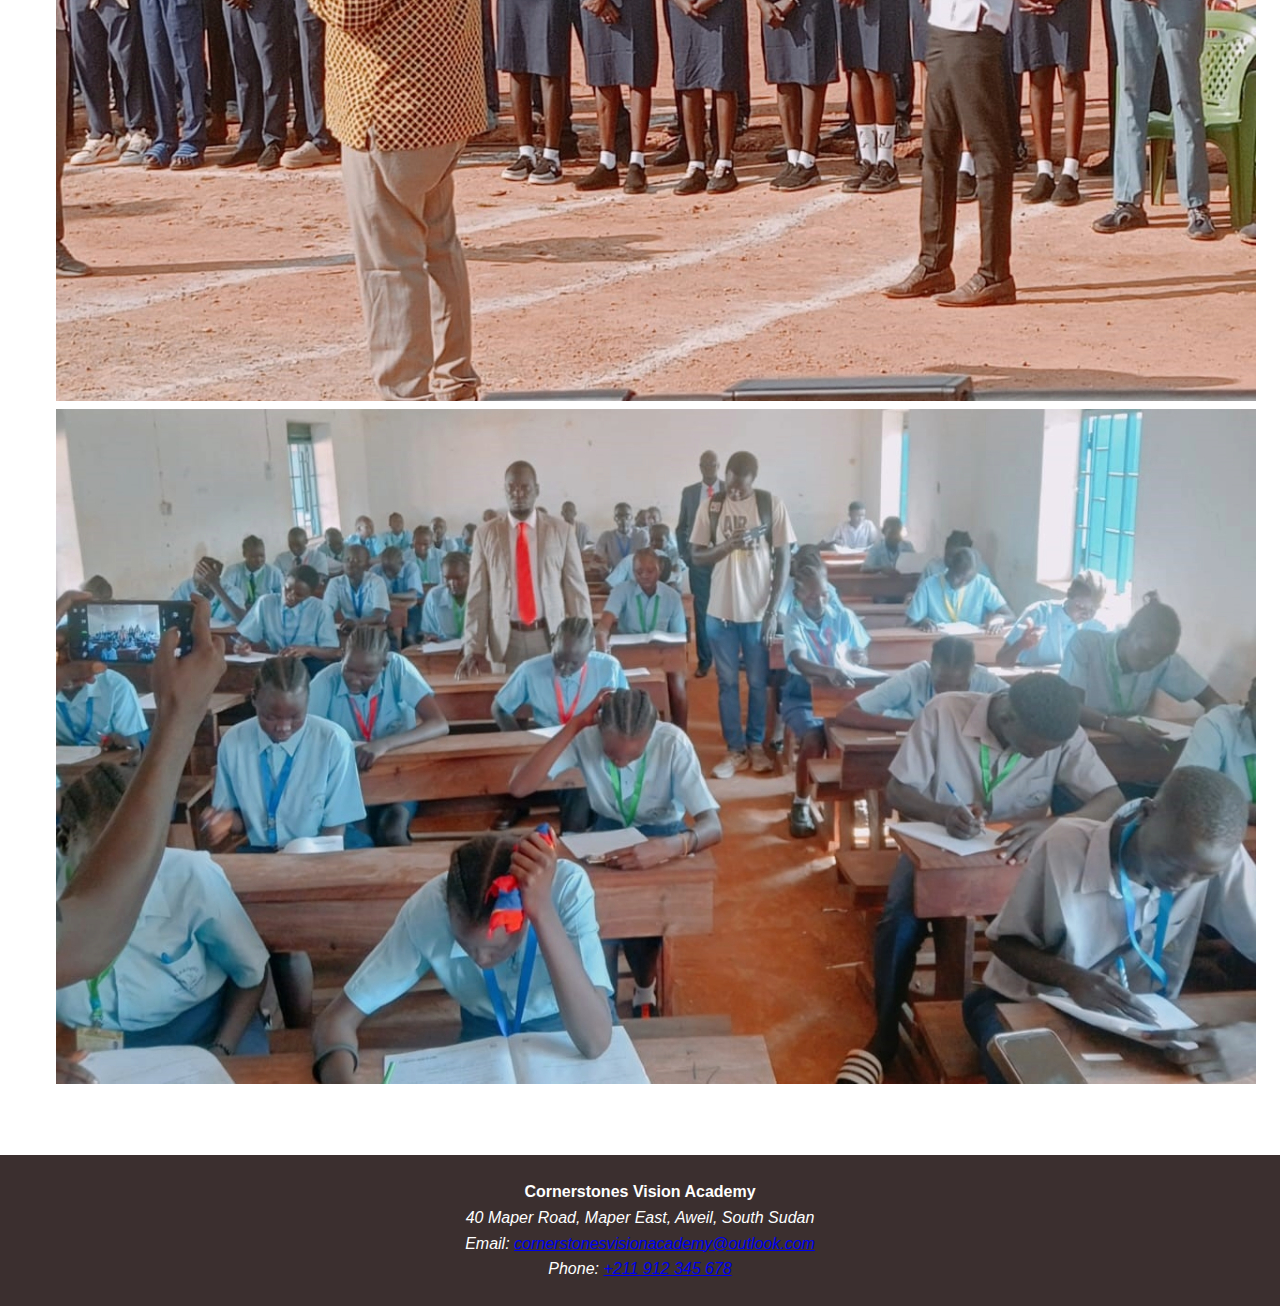
<file: gallery.html>
<!DOCTYPE html>
<html lang="en">
<head>
<meta charset="UTF-8">
<meta name="viewport" content="width=device-width, initial-scale=1.0">
<title>Gallery | CVA</title>
<meta name="description" content="Explore Cornerstones Vision Academy campus, classrooms, students, and events in our gallery.">
<link rel="stylesheet" href="css/style.css">
</head>
<body>
<a href="#main-content" class="skip-link">Skip to content</a>
<header class="site-header">
  <div class="header-container">
    <div class="logo">
      <a href="index.html"><img src="images/cva-logo.png" alt="CVA Logo" class="logo-img"></a>
    </div>
    <nav class="main-navigation">
      <ul>
        <li><a href="index.html">Home</a></li>
        <li><a href="about.html">About</a></li>
        <li><a href="early_years.html">Early Years</a></li>
        <li><a href="secondary.html">Secondary</a></li>
        <li><a href="sports.html">Sports</a></li>
        <li><a href="gallery.html" class="active">Gallery</a></li>
        <li><a href="admin.html">Administration</a></li>
        <li><a href="contact.html">Contact</a></li>
      </ul>
    </nav>
  </div>
</header>

<main id="main-content">
  <section class="section">
    <h2>Gallery</h2>
    <div class="gallery-grid"></div>
  </section>
</main>

<footer class="site-footer">
  <div class="footer-container">
    <div class="footer-brand"><strong>Cornerstones Vision Academy</strong></div>
    <div class="footer-address">
      <address>
        40 Maper Road, Maper East, Aweil, South Sudan<br>
        Email: <a href="mailto:cornerstonesvisionacademy@outlook.com">cornerstonesvisionacademy@outlook.com</a><br>
        Phone: <a href="tel:+211912345678">+211 912 345 678</a>
      </address>
    </div>
  </div>
</footer>
<script src="js/gallery.js"></script>
<script src="js/main.js"></script>
</body>
</html>
</file>
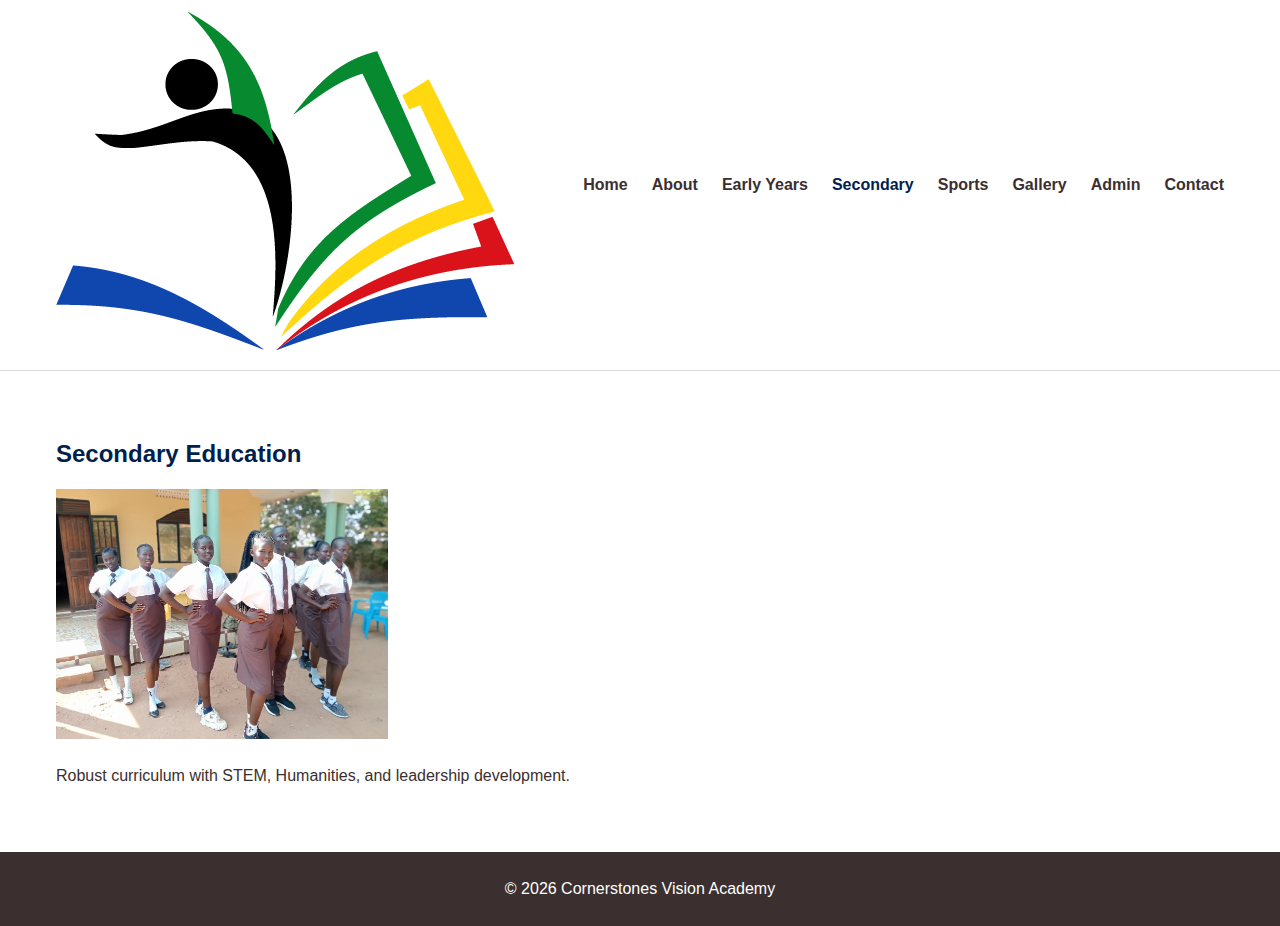
<file: secondary.html>
<!DOCTYPE html>
<html lang="en">
<head>
<meta charset="UTF-8">
<meta name="viewport" content="width=device-width,initial-scale=1.0">
<title>Secondary Education | CVA</title>
<meta name="description" content="Secondary Education at CVA prepares students for higher studies and leadership.">
<link rel="stylesheet" href="css/style.css">
</head>
<body>
<header class="site-header">
  <div class="header-container">
    <a href="index.html"><img src="images/cva-logo.png" class="logo-img" alt="CVA Logo"></a>
    <nav class="main-navigation">
      <ul>
        <li><a href="index.html">Home</a></li>
        <li><a href="about.html">About</a></li>
        <li><a href="early_years.html">Early Years</a></li>
        <li><a href="secondary.html" class="active">Secondary</a></li>
        <li><a href="sports.html">Sports</a></li>
        <li><a href="gallery.html">Gallery</a></li>
        <li><a href="admin.html">Admin</a></li>
        <li><a href="contact.html">Contact</a></li>
      </ul>
    </nav>
  </div>
</header>

<main class="section">
  <h2>Secondary Education</h2>
  <img src="images/headers/secondary_education.png" alt="Secondary Education" class="slide-img" style="height:250px;object-fit:cover;margin-bottom:1rem;">
  <p>Robust curriculum with STEM, Humanities, and leadership development.</p>
</main>

<footer class="site-footer">
  <p>&copy; 2026 Cornerstones Vision Academy</p>
</footer>
</body>
</html>
</file>
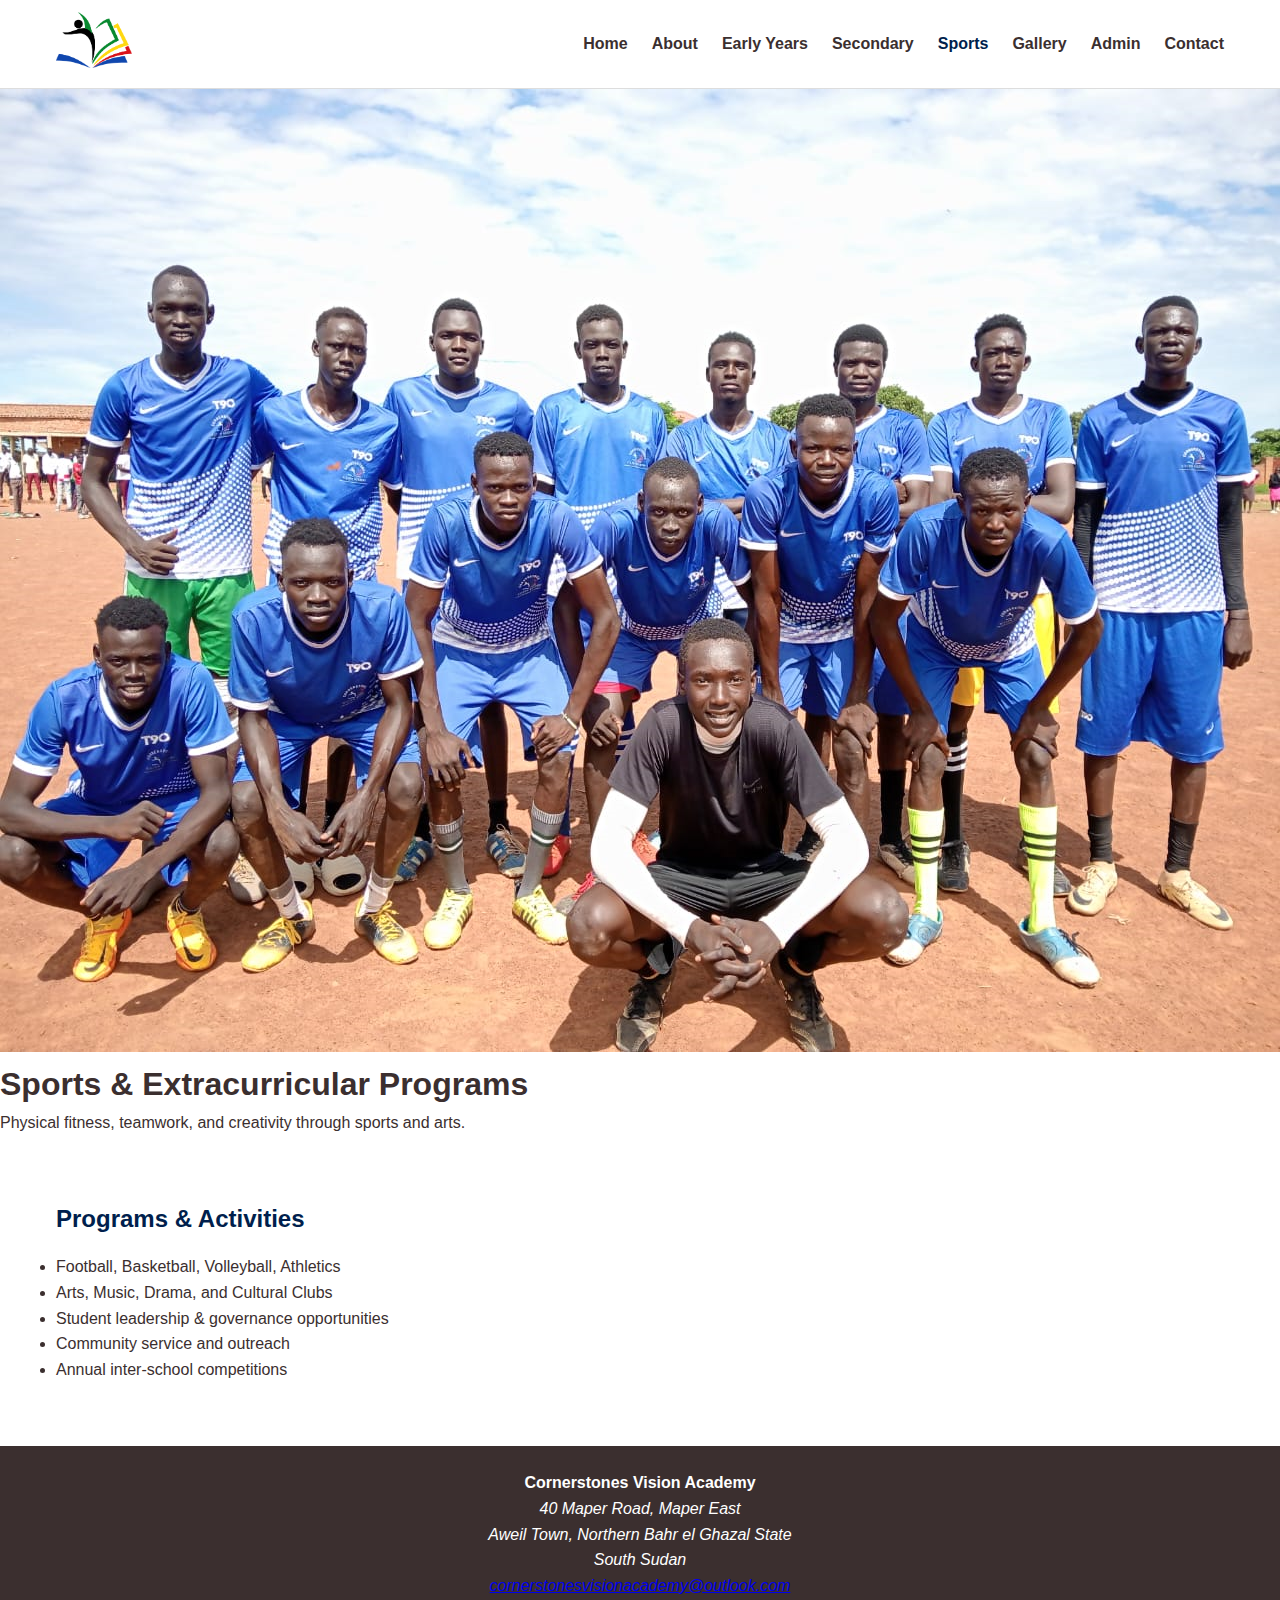
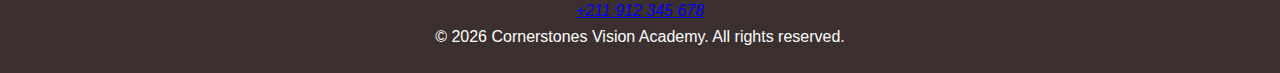
<file: sports.html>
<!DOCTYPE html>
<html lang="en">
<head>
  <meta charset="UTF-8">
  <meta http-equiv="X-UA-Compatible" content="IE=edge">
  <meta name="viewport" content="width=device-width, initial-scale=1.0">

  <title>Sports & Extracurricular | Cornerstones Vision Academy</title>
  <meta name="description" content="Explore sports, arts, and extracurricular programs at Cornerstones Vision Academy, fostering holistic student development.">
  <meta name="keywords" content="CVA, Sports, Extracurricular, Athletics, Arts, South Sudan">
  <meta name="author" content="Cornerstones Vision Academy">

  <link rel="stylesheet" href="css/style.css">
</head>
<body>

  <!-- HEADER -->
  <header class="site-header">
    <div class="header-container">
      <div class="logo">
        <a href="index.html" aria-label="CVA Home">
          <img src="images/cva-logo.png" alt="Cornerstones Vision Academy Logo" class="logo-img">
        </a>
      </div>
      <nav class="main-navigation" aria-label="Main navigation">
        <ul>
          <li><a href="index.html">Home</a></li>
          <li><a href="about.html">About</a></li>
          <li><a href="early_years.html">Early Years</a></li>
          <li><a href="secondary.html">Secondary</a></li>
          <li><a href="sports.html" class="active">Sports</a></li>
          <li><a href="gallery.html">Gallery</a></li>
          <li><a href="admin.html">Admin</a></li>
          <li><a href="contact.html">Contact</a></li>
        </ul>
      </nav>
    </div>
  </header>

  <!-- HERO -->
  <section class="hero-section">
    <img src="images/headers/sports.png" alt="Sports & Extracurricular at CVA" class="hero-img">
    <div class="hero-caption">
      <h1>Sports & Extracurricular Programs</h1>
      <p>Physical fitness, teamwork, and creativity through sports and arts.</p>
    </div>
  </section>

  <!-- MAIN CONTENT -->
  <main>
    <section class="section">
      <div class="section-container">
        <h2>Programs & Activities</h2>
        <ul>
          <li>Football, Basketball, Volleyball, Athletics</li>
          <li>Arts, Music, Drama, and Cultural Clubs</li>
          <li>Student leadership & governance opportunities</li>
          <li>Community service and outreach</li>
          <li>Annual inter-school competitions</li>
        </ul>
      </div>
    </section>
  </main>

  <!-- FOOTER -->
  <footer class="site-footer">
    <div class="footer-container">
      <div class="footer-brand"><strong>Cornerstones Vision Academy</strong></div>
      <div class="footer-address">
        <address>
          40 Maper Road, Maper East<br>
          Aweil Town, Northern Bahr el Ghazal State<br>
          South Sudan<br>
          <a href="mailto:cornerstonesvisionacademy@outlook.com">cornerstonesvisionacademy@outlook.com</a><br>
          <a href="tel:+211912345678">+211 912 345 678</a>
        </address>
      </div>
      <div class="footer-copy">&copy; 2026 Cornerstones Vision Academy. All rights reserved.</div>
    </div>
  </footer>

  <script src="js/main.js"></script>
</body>
</html>
</file>
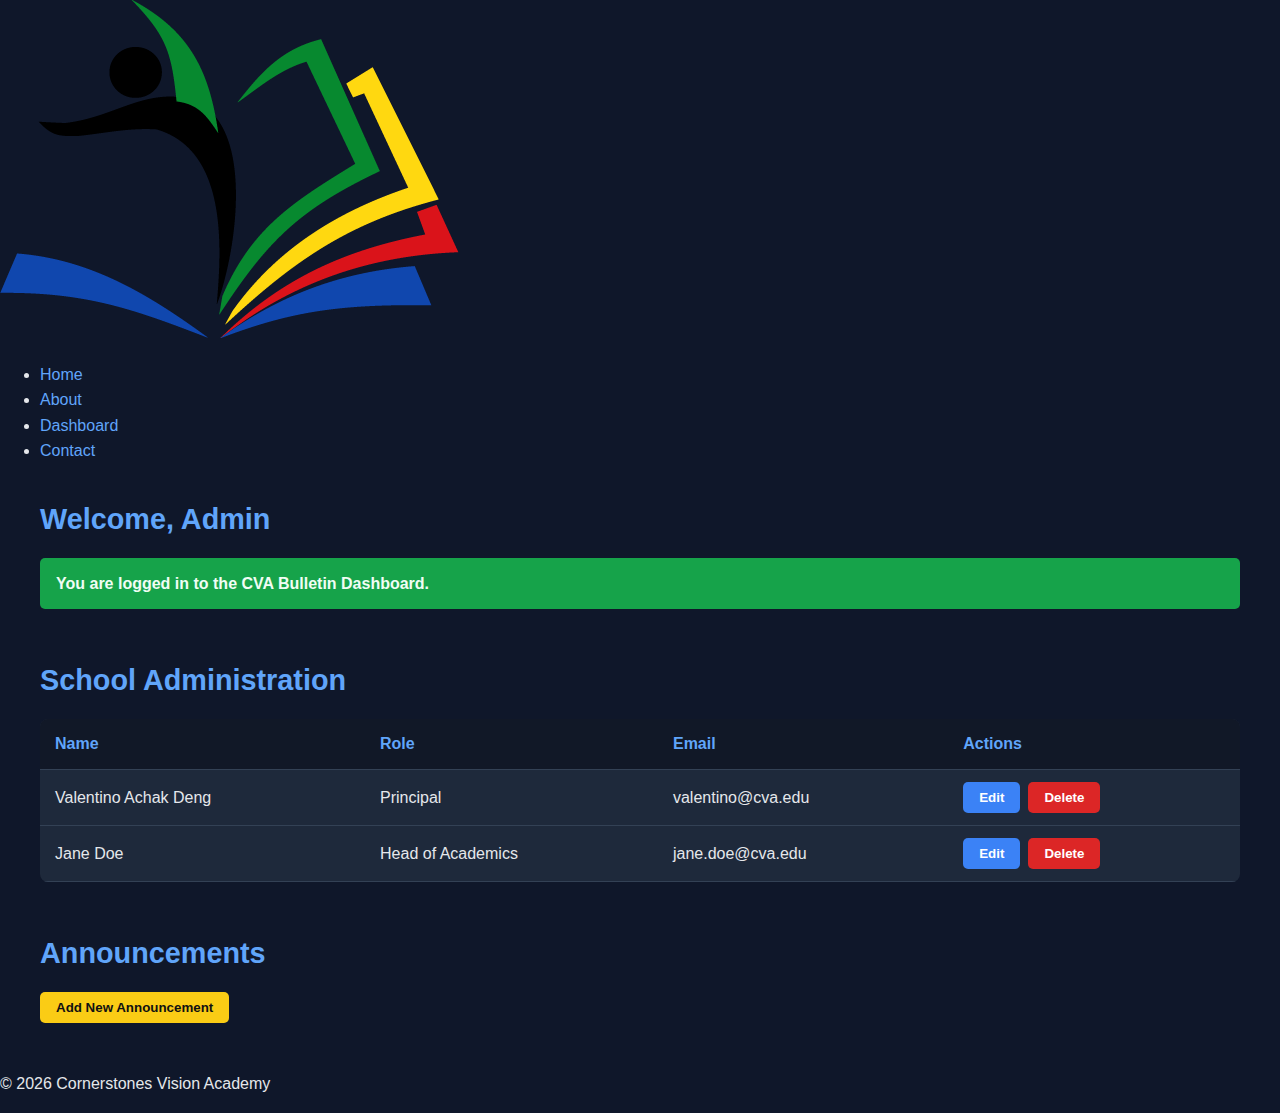
<file: CVA-Bulletin/dashboard-dark.html>
<!DOCTYPE html>
<html lang="en">
<head>
<meta charset="UTF-8">
<meta name="viewport" content="width=device-width,initial-scale=1.0">
<title>Admin Dashboard | CVA</title>
<meta name="description" content="Cornerstones Vision Academy administration dashboard.">
<link rel="stylesheet" href="../css/bulletin-dark.css">
</head>
<body class="bulletin-dark">

<header class="dashboard-header">
  <div class="header-container">
    <a href="../index.html"><img src="../images/cva-logo.png" class="logo-img" alt="CVA Logo"></a>
    <nav class="main-navigation">
      <ul>
        <li><a href="../index.html">Home</a></li>
        <li><a href="../about.html">About</a></li>
        <li><a href="dashboard-dark.html" class="active">Dashboard</a></li>
        <li><a href="../contact.html">Contact</a></li>
      </ul>
    </nav>
  </div>
</header>

<main class="dashboard-container">

  <!-- Admin Welcome -->
  <section class="dashboard-section">
    <h2>Welcome, Admin</h2>
    <div class="admin-alert success">You are logged in to the CVA Bulletin Dashboard.</div>
  </section>

  <!-- Administration Table -->
  <section class="dashboard-section">
    <h2>School Administration</h2>
    <table class="dashboard-table">
      <thead>
        <tr>
          <th>Name</th>
          <th>Role</th>
          <th>Email</th>
          <th>Actions</th>
        </tr>
      </thead>
      <tbody>
        <tr>
          <td>Valentino Achak Deng</td>
          <td>Principal</td>
          <td>valentino@cva.edu</td>
          <td class="actions">
            <button class="btn-primary">Edit</button>
            <button class="btn-delete">Delete</button>
          </td>
        </tr>
        <tr>
          <td>Jane Doe</td>
          <td>Head of Academics</td>
          <td>jane.doe@cva.edu</td>
          <td class="actions">
            <button class="btn-primary">Edit</button>
            <button class="btn-delete">Delete</button>
          </td>
        </tr>
      </tbody>
    </table>
  </section>

  <!-- Announcements Section -->
  <section class="dashboard-section">
    <h2>Announcements</h2>
    <button class="btn-feature" onclick="openModal()">Add New Announcement</button>

    <!-- Modal -->
    <div id="announcementModal" class="modal">
      <div class="modal-content">
        <button class="close-btn" onclick="closeModal()">&times;</button>
        <h3>Add New Announcement</h3>
        <form>
          <label for="title">Title</label>
          <input type="text" id="title" name="title" placeholder="Announcement title">

          <label for="content">Content</label>
          <textarea id="content" name="content" placeholder="Write announcement here"></textarea>

          <button type="submit" class="btn-primary">Save Announcement</button>
        </form>
      </div>
    </div>
  </section>

</main>

<footer class="dashboard-footer">
  <p>&copy; 2026 Cornerstones Vision Academy</p>
</footer>

<script>
  // Modal Functions
  function openModal() {
    document.getElementById('announcementModal').style.display = 'block';
  }
  function closeModal() {
    document.getElementById('announcementModal').style.display = 'none';
  }
  window.onclick = function(event) {
    const modal = document.getElementById('announcementModal');
    if (event.target == modal) modal.style.display = 'none';
  }
</script>

</body>
</html>
</file>
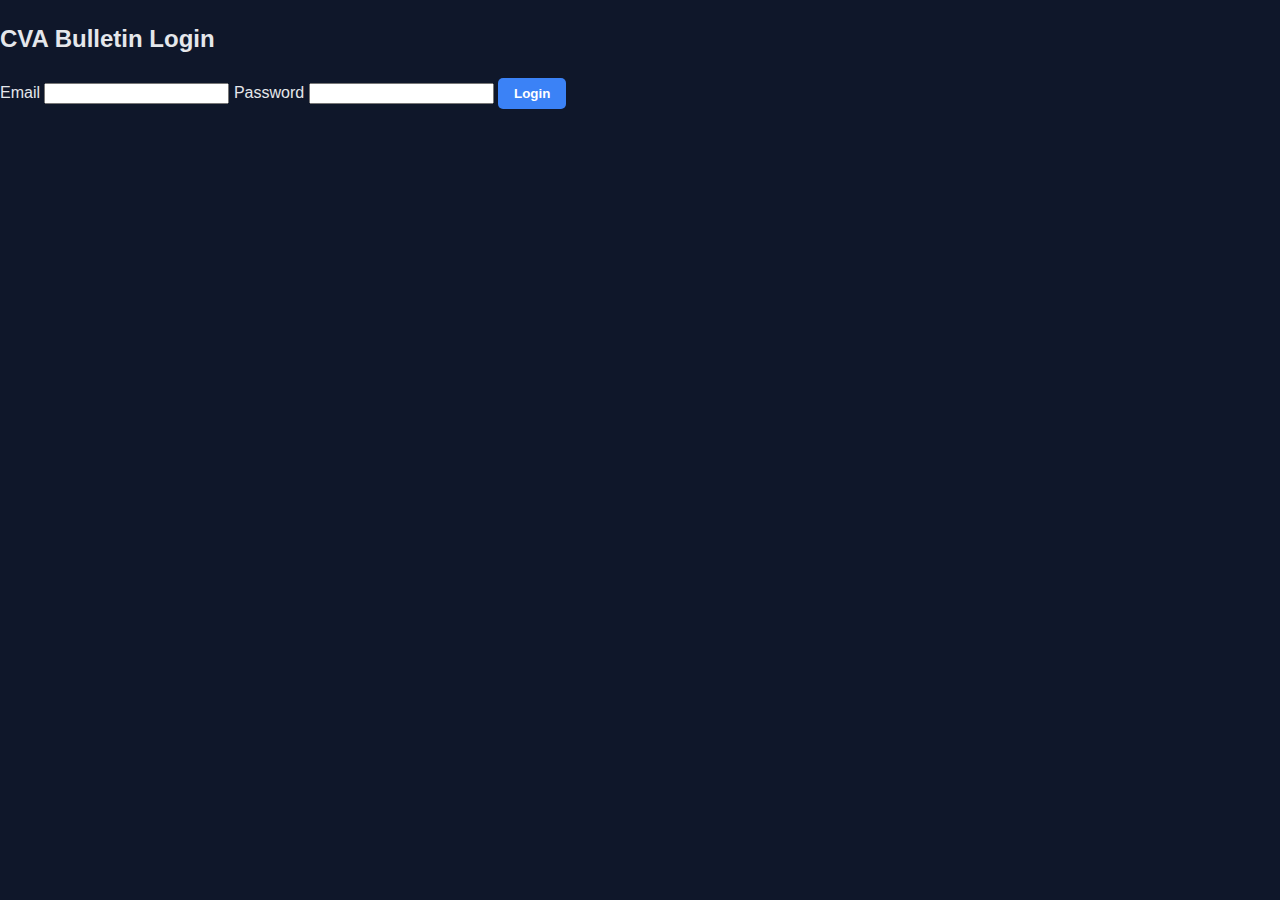
<file: CVA-Bulletin/login.html>
<!DOCTYPE html>
<html lang="en">
<head>
<meta charset="UTF-8">
<title>CVA Bulletin Login</title>
<meta name="viewport" content="width=device-width, initial-scale=1.0">
<link rel="stylesheet" href="../css/bulletin-dark.css">
</head>

<body class="bulletin-dark login-page">

<div class="login-container">
  <h2>CVA Bulletin Login</h2>

  <form method="POST" action="../backend/login.php">
    <label>Email</label>
    <input type="email" name="email" required>

    <label>Password</label>
    <input type="password" name="password" required>

    <button type="submit" class="btn-primary">Login</button>
  </form>
</div>

</body>
</html>
</file>
<file: css/style.css>
:root {
  --dark-brown: #3b2f2f;
  --beige: #f5f0e6;
  --navy: #001f4d;
  --white: #ffffff;
}

* {
  margin: 0;
  padding: 0;
  box-sizing: border-box;
}

body {
  font-family: "Segoe UI", Arial, sans-serif;
  color: var(--dark-brown);
  line-height: 1.6;
}

.site-header {
  position: sticky;
  top: 0;
  background: var(--white);
  border-bottom: 1px solid #ddd;
  z-index: 1000;
}

.header-container {
  max-width: 1200px;
  margin: auto;
  padding: 0.75rem 1rem;
  display: flex;
  justify-content: space-between;
  align-items: center;
}

.logo img {
  height: 56px;
}

.main-navigation ul {
  list-style: none;
  display: flex;
  gap: 1.5rem;
}

.main-navigation a {
  text-decoration: none;
  font-weight: 600;
  color: var(--dark-brown);
}

.main-navigation a:hover,
.main-navigation a.active {
  color: var(--navy);
}

/* HERO SLIDER */
.hero-slider {
  position: relative;
  height: 70vh;
  overflow: hidden;
}

.slide {
  position: absolute;
  inset: 0;
  opacity: 0;
  transition: opacity 1s ease;
}

.slide.active {
  opacity: 1;
}

.slide img {
  width: 100%;
  height: 100%;
  object-fit: cover;
}

.slide-caption {
  position: absolute;
  bottom: 20%;
  left: 10%;
  background: rgba(0,0,0,0.5);
  color: #fff;
  padding: 1.5rem;
  max-width: 500px;
}

.slider-dots {
  position: absolute;
  bottom: 20px;
  left: 50%;
  transform: translateX(-50%);
  display: flex;
  gap: 0.5rem;
}

.dot {
  width: 12px;
  height: 12px;
  border-radius: 50%;
  background: rgba(255,255,255,0.5);
  border: none;
  cursor: pointer;
}

.dot.active {
  background: var(--white);
}

/* SECTIONS */
.section {
  max-width: 1200px;
  margin: auto;
  padding: 4rem 1rem;
}

.section.alt {
  background: var(--beige);
}

.section h2 {
  margin-bottom: 1rem;
  color: var(--navy);
}

.grid {
  display: grid;
  grid-template-columns: repeat(auto-fit, minmax(250px, 1fr));
  gap: 1.5rem;
}

.card {
  background: var(--white);
  padding: 1.5rem;
  border-radius: 4px;
}

.steps {
  margin: 1.5rem 0;
}

.btn-primary {
  display: inline-block;
  background: var(--navy);
  color: var(--white);
  padding: 0.75rem 1.5rem;
  text-decoration: none;
  border-radius: 4px;
}

.btn-primary:hover {
  background: var(--dark-brown);
}

/* FOOTER */
.site-footer {
  background: var(--dark-brown);
  color: var(--white);
  text-align: center;
  padding: 1.5rem;
}
</file>
<file: css/bulletin-dark.css>
/* =======================================================
   CVA Bulletin Admin Dashboard - Dark Theme
   Fully responsive, modular, error-free
   Includes tables, buttons, modals, alerts, layout
======================================================= */

/* ======================
   GLOBAL STYLES
====================== */
body.bulletin-dark {
    margin: 0;
    padding: 0;
    font-family: "Segoe UI", Roboto, Helvetica, Arial, sans-serif;
    line-height: 1.6;
    background-color: #0f172a;
    color: #e5e7eb;
    scroll-behavior: smooth;
}

/* LINKS */
a {
    color: #60a5fa;
    text-decoration: none;
    transition: color 0.3s ease;
}
a:hover, a:focus {
    color: #2563eb;
    outline: none;
}

/* ======================
   HEADER & NAVBAR
====================== */
.main-header {
    background-color: #1e293b;
    padding: 1rem 2rem;
    position: sticky;
    top: 0;
    z-index: 1000;
}
.navbar {
    display: flex;
    justify-content: space-between;
    align-items: center;
}
.navbar .logo a {
    font-weight: 700;
    font-size: 1.3rem;
    color: #60a5fa;
}
.nav-menu {
    list-style: none;
    display: flex;
    gap: 1rem;
    margin: 0;
    padding: 0;
}
.nav-menu li a {
    padding: 0.5rem 1rem;
    border-radius: 5px;
    transition: background 0.3s ease;
}
.nav-menu li a:hover,
.nav-menu li a.active {
    background-color: #2563eb;
    color: #fff;
}

/* ======================
   HERO SECTION
====================== */
.bulletin-hero {
    position: relative;
    height: 60vh;
    display: flex;
    align-items: center;
    justify-content: center;
    background-size: cover;
    background-position: center;
}
.bulletin-hero-overlay {
    position: absolute;
    inset: 0;
    background: rgba(0, 0, 0, 0.65);
    z-index: 1;
}
.bulletin-hero-content {
    position: relative;
    z-index: 2;
    text-align: center;
}
.bulletin-hero h1 {
    font-size: 2.5rem;
    color: #fff;
    margin: 0;
}
.bulletin-hero .subtitle {
    font-size: 1.2rem;
    color: #d1d5db;
    margin-top: 0.5rem;
}

/* ======================
   ALERTS
====================== */
.admin-alert {
    padding: 0.8rem 1rem;
    margin-bottom: 1.5rem;
    border-radius: 5px;
    font-weight: 600;
}
.admin-alert.success {
    background-color: #16a34a;
    color: #f0fdf4;
}
.admin-alert.error {
    background-color: #dc2626;
    color: #fef2f2;
}

/* ======================
   DASHBOARD CONTAINER
====================== */
.dashboard-container {
    max-width: 1200px;
    margin: 2rem auto;
    padding: 0 1rem;
}

/* ======================
   DASHBOARD SECTIONS
====================== */
.dashboard-section {
    margin-bottom: 3rem;
}
.dashboard-section h2 {
    font-size: 1.8rem;
    color: #60a5fa;
    margin-bottom: 1rem;
}

/* ======================
   TABLES
====================== */
.dashboard-table {
    width: 100%;
    border-collapse: collapse;
    background-color: #1e293b;
    border-radius: 8px;
    overflow: hidden;
}
.dashboard-table th,
.dashboard-table td {
    padding: 12px 15px;
    text-align: left;
    border-bottom: 1px solid #334155;
}
.dashboard-table th {
    background-color: #111827;
    color: #60a5fa;
}
.dashboard-table tr:hover {
    background-color: #1e293bcc;
}
.dashboard-table .actions {
    display: flex;
    gap: 0.5rem;
}

/* ======================
   BUTTONS
====================== */
.btn-primary {
    background-color: #3b82f6;
    color: #fff;
    border: none;
    padding: 8px 16px;
    border-radius: 5px;
    font-weight: 600;
    cursor: pointer;
    transition: background 0.3s ease, transform 0.2s ease;
}
.btn-primary:hover, .btn-primary:focus {
    background-color: #2563eb;
    transform: scale(1.05);
    outline: none;
}
.btn-delete {
    background-color: #dc2626;
    color: #fff;
    border: none;
    padding: 8px 16px;
    border-radius: 5px;
    font-weight: 600;
    cursor: pointer;
    transition: background 0.3s ease, transform 0.2s ease;
}
.btn-delete:hover, .btn-delete:focus {
    background-color: #b91c1c;
    transform: scale(1.05);
    outline: none;
}
.btn-feature {
    background-color: #facc15;
    color: #111;
    border: none;
    padding: 8px 16px;
    border-radius: 5px;
    font-weight: 600;
    cursor: pointer;
}
.btn-feature:hover, .btn-feature:focus {
    background-color: #eab308;
    outline: none;
}
.inline-form {
    display: flex;
    gap: 0.5rem;
}

/* ======================
   MODAL
====================== */
.modal {
    display: none;
    position: fixed;
    z-index: 999;
    left: 0;
    top: 0;
    width: 100%;
    height: 100%;
    overflow: auto;
    background-color: rgba(0,0,0,0.7);
}
.modal-content {
    background-color: #1e293b;
    margin: 10% auto;
    padding: 2rem;
    border-radius: 10px;
    max-width: 600px;
    color: #e5e7eb;
    position: relative;
}
.modal-content h3 {
    margin-top: 0;
    color: #60a5fa;
}
.modal-content p {
    margin-top: 1rem;
}
.close-btn {
    position: absolute;
    top: 10px;
    right: 15px;
    background: transparent;
    border: none;
    font-size: 1.5rem;
    color: #fff;
    cursor: pointer;
}

/* ======================
   RESPONSIVE
====================== */
@media (max-width: 900px) {
    .bulletin-hero h1 {
        font-size: 2rem;
    }
    .bulletin-hero .subtitle {
        font-size: 1rem;
    }
    .dashboard-table th, .dashboard-table td {
        padding: 8px 10px;
    }
    .modal-content {
        margin: 15% 1rem;
    }
}

@media (max-width: 600px) {
    .bulletin-hero {
        height: 50vh;
    }
    .dashboard-table th, .dashboard-table td {
        font-size: 0.9rem;
    }
    .inline-form {
        flex-direction: column;
    }
}
</file>
